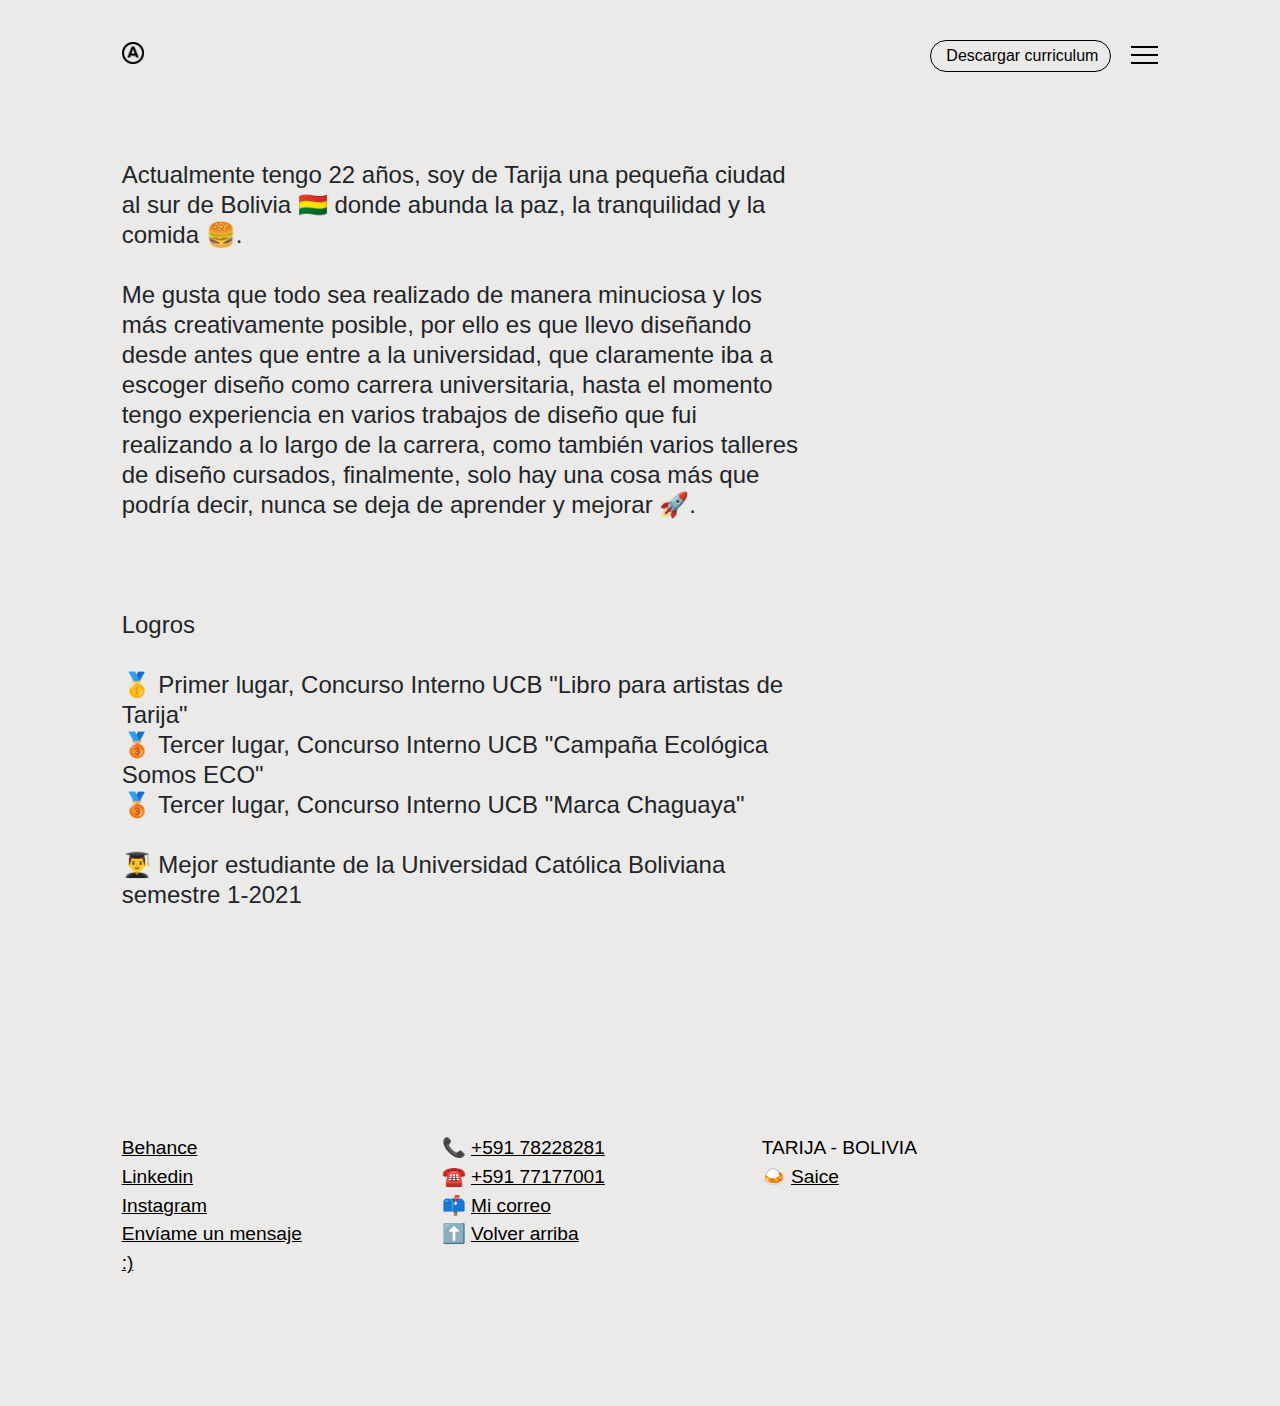
<file: about.html>
<!DOCTYPE html>
<html lang="en" class="no-js">
   <head>
      <!-- Información -->
      <title>Sobre mí - Adán</title>
      <meta charset="UTF-8">
      <meta name="description" content="Portafolio de diseño">
      <meta name="keywords" content="Portafolio de Adán">
      <meta name="author" content="Adán Quiroga Blas">
      <meta name="viewport" content="width=device-width, initial-scale=1.0">
      <!-- Estilos -->
      <link href="vendor/bootstrap/css/bootstrap.min.css" rel="stylesheet" type="text/css"/>
      <link href="vendor/animate/animate.css" rel="stylesheet" type="text/css"/>
      <link href="css/style.css" rel="stylesheet" type="text/css"/>
      <link rel="icon" href="img/Favicon.ico"/>
   </head>
   <body>
      <!-- Menú -->
      <div class="navigation container-fluid">
         <div class="row justify-content-md-center ">
            <div class="col-md-10 col-sm-12">
               <nav class="navbar navbar-default">
                  <a class="navbar-brand" href="index.html">
                  <img src="img/logo-black.png" height="22" alt="Logo">
                  </a>
                  <div class="button_container" id="toggle">
                     <span class="black top"></span>
                     <span class="black middle"></span>
                     <span class="black bottom"></span>
                  </div>
                  <div class="button-binnacle-a">
                     <a href="Docs/CV-adan.pdf" target="_blank" download="" ><button class="btn1">Descargar curriculum
                     </button></a>
                  </div>
                  <div class="overlay" id="overlay">
                     <nav class="overlay-menu">
                        <ul>
                           <li> <a href="index.html">INICIO</a></li>
                           <li> <a href="about.html">SOBRE MÍ</a></li>
                           <li> <a href="story.html">PROYECTOS PERSONALES</a></li>
                           <li> <a href="contacts.html">ENVÍAME UN MENSAJE</a></li>
                        </ul>
                     </nav>
                  </div>
               </nav>
            </div>
         </div>
      </div>
      <!-- Menú -->
      <!-- Mi información personal -->
      <div class="container-fluid products-2">
         <div class="row justify-content-md-center ">
            <div class="col-md-10 col-sm-12">
               <div class="row">
                  <div class="col-xl-8 col-md-10 col-sm-12">
                     <p>Actualmente tengo 22 años, soy de Tarija una pequeña ciudad al sur de Bolivia 🇧🇴 donde abunda la paz, la tranquilidad y la comida 🍔.
                        <br><br>
                        Me gusta que todo sea realizado de manera minuciosa y los más creativamente posible, por ello es que llevo diseñando desde antes que entre a la universidad, que claramente iba a escoger diseño como carrera universitaria, hasta el momento tengo experiencia en varios trabajos de diseño que fui realizando a lo largo de la carrera, como también varios talleres de diseño cursados, finalmente, solo hay una cosa más que podría decir, nunca se deja de aprender y mejorar 🚀. <br/> <br/>
                         <br/> <br/>

                        Logros<br/> <br/>

                        🥇 Primer lugar, Concurso Interno UCB "Libro para artistas de Tarija" <br/>
                        🥉 Tercer lugar, Concurso Interno UCB "Campaña Ecológica Somos ECO" <br/>
                        🥉 Tercer lugar, Concurso Interno UCB "Marca Chaguaya" <br/><br/>

                        👨‍🎓 Mejor estudiante de la Universidad Católica Boliviana semestre 1-2021
                   
                     </p>
                  </div>
               </div>
            </div>
         </div>
      </div>
      <!-- Final de mi información personal -->
       <!-- Footer -->
       <div class="container-fluid footer ">
         <div class="row">
            <div class="col-xl-2 col-md-8 offset-md-1 col-sm-12 ">
               <p>
                  <a href="https://www.behance.net/luisadquiroga2" target="_blank"><u>Behance</u></a><br>
                  <a href="https://www.linkedin.com/public-profile/settings?lipi=urn%3Ali%3Apage%3Ad_flagship3_profile_self_edit_contact-info%3BukINtJrMQu%2Bi5VsErlpihg%3D%3D"><u>Linkedin</u></a><br>
                  <a href="https://www.instagram.com/adanqb7/"><u>Instagram</u></a><br>
                  <a href="mailto:adanquirogablas@gmail.com"><u>Envíame un mensaje :)</u></a><br>
               </p>
            </div>
            <div class="col-xl-2 col-md-8 offset-md-1 col-sm-12 ">
               <p>
                  <a href="https://wa.me/59178228281">📞 <u>+591 78228281</u></a><br>
                  <a href="https://wa.me/59177177001">☎️ <u>+591 77177001</u></a><br>
                  <a href="mailto:adanquirogablas@gmail.com">📫 <u>Mi correo</u></a><br>
                  <a href="about.html">⬆️ <u>Volver arriba</u></u></a><br>
               </p>
            </div>
            <div class="col-xl-2 col-md-8 offset-md-1 col-sm-12">
               <p>
                  TARIJA - BOLIVIA<br>
                  <a href="https://elpais.bo/tarija/20190406_las-nostalgias-y-la-gran-herencia-del-saice-chapaco.html">🍛 <u>Saice</u></a> 
               </p>
            </div>
         </div>
      </div>
      <!-- Footer -->
      <!-- Javascript -->
      <script src="vendor/jquery.min.js"></script>
      <script src="vendor/bootstrap/js/bootstrap.min.js"></script>
      <script src="vendor/wow/wow.js"></script>
      <script src="js/script.js"></script>
      <script>
         new WOW().init();
      </script>
      <!-- End Javascript -->
   </body>
</html>
</file>
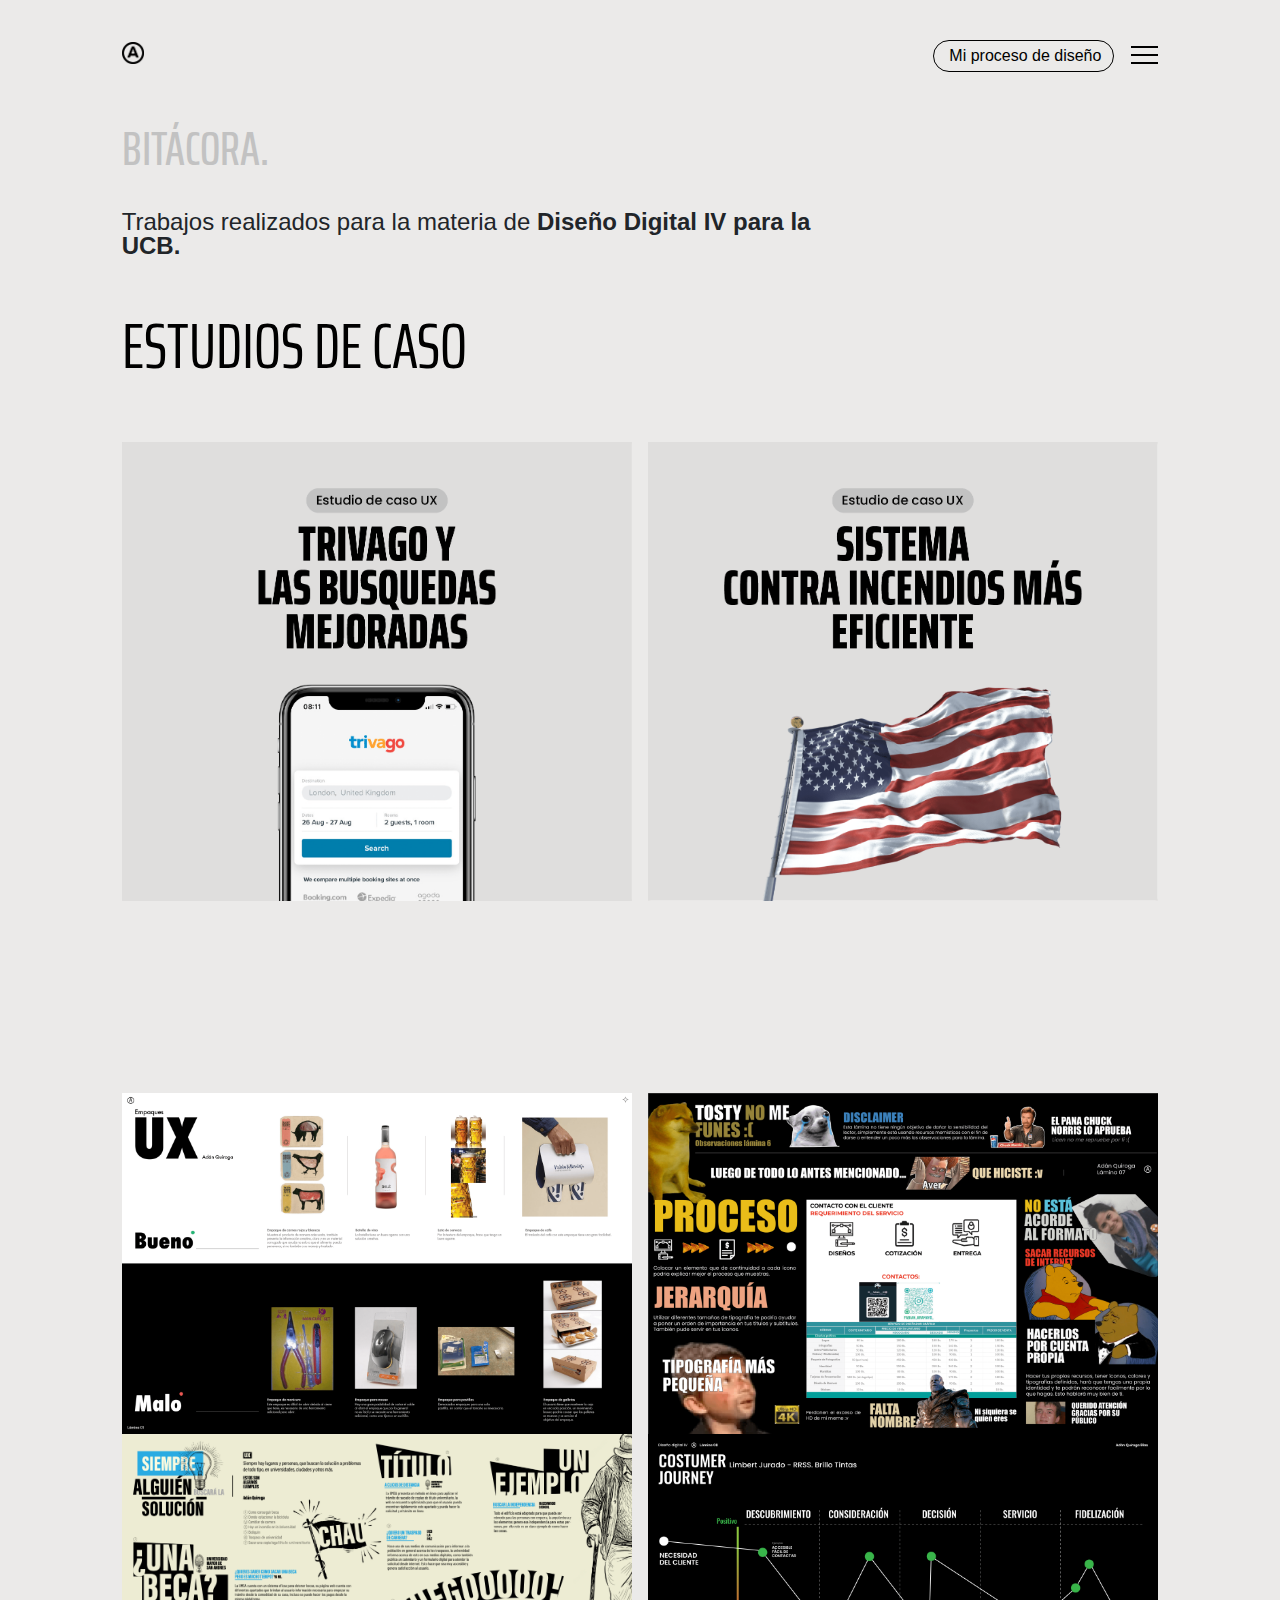
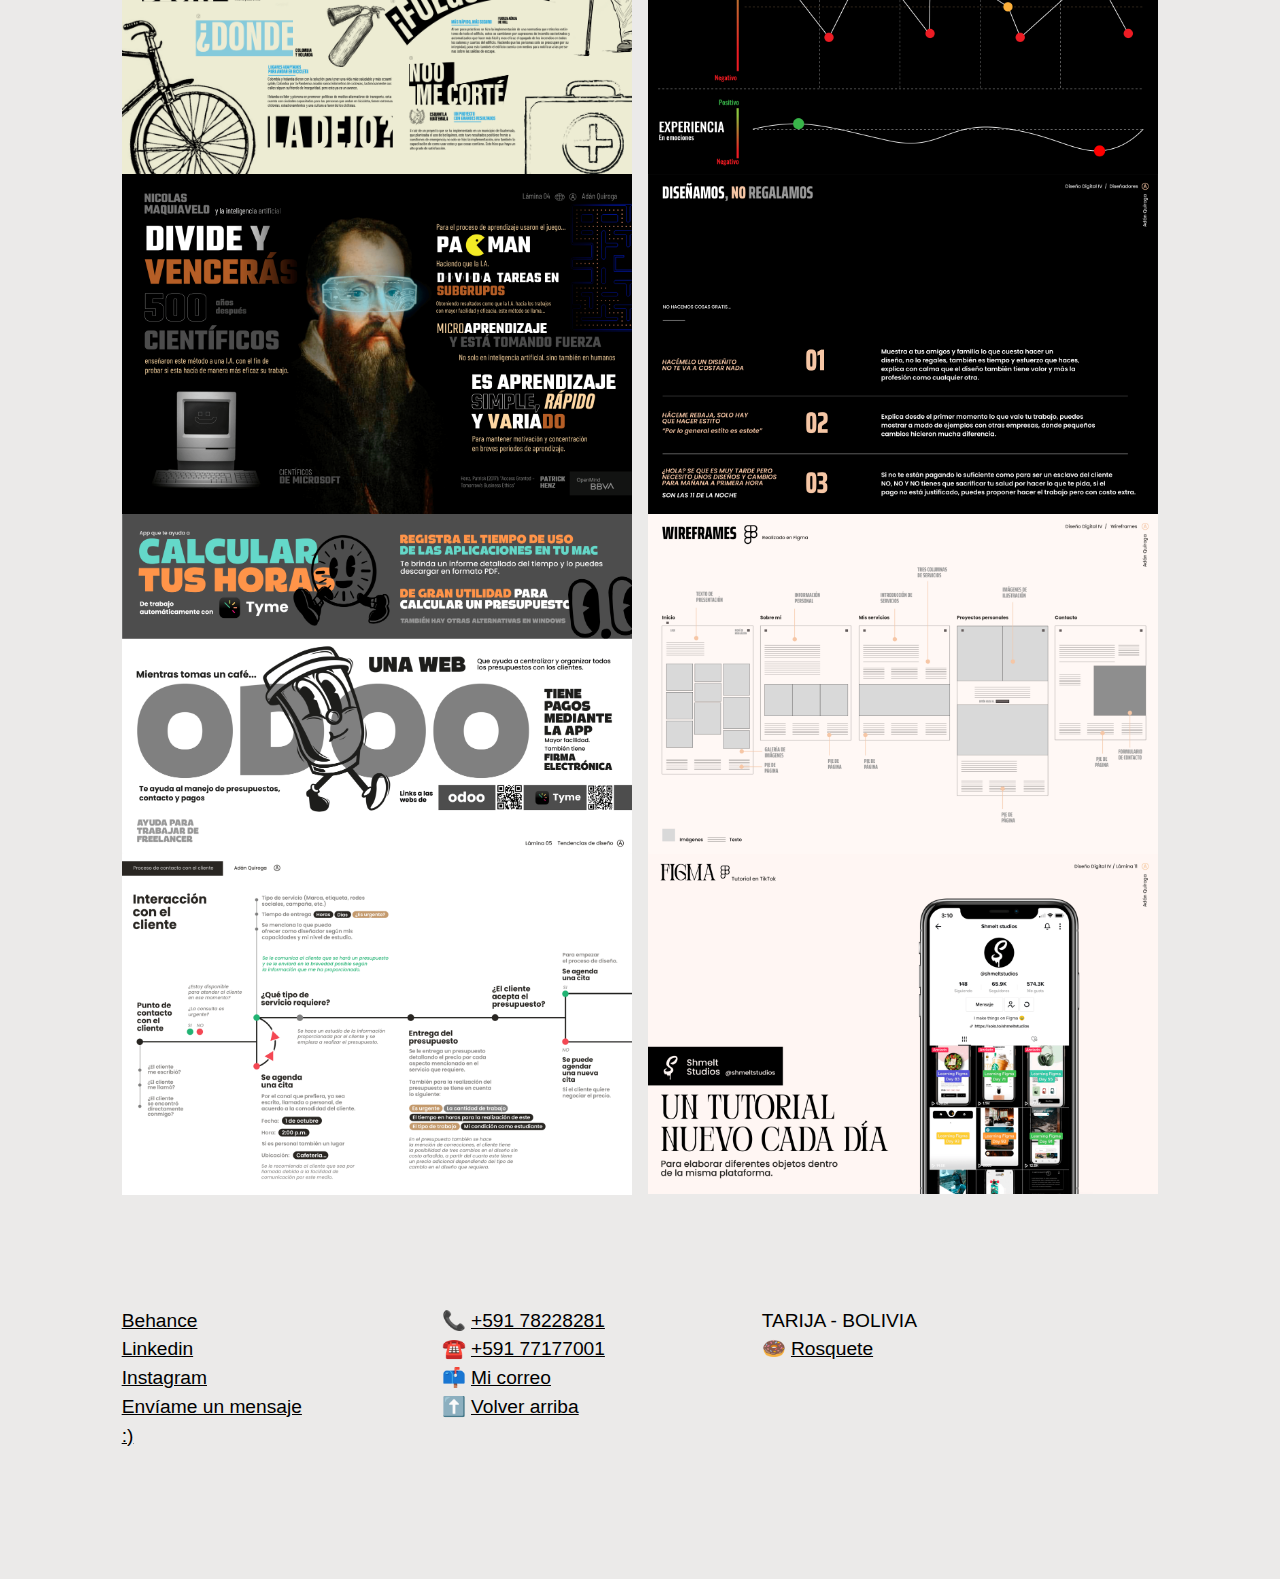
<file: binnacle.html>
<!DOCTYPE html>
<html lang="en" class="no-js">
   <head>
      <!-- Información -->
      <title>Adán</title>
      <meta charset="UTF-8">
      <meta name="description" content="Portafolio de diseño">
      <meta name="keywords" content="Portafolio de Adán">
      <meta name="author" content="Adán Quiroga Blas">
      <meta name="viewport" content="width=device-width, initial-scale=1.0">
      <!-- Estilos -->
      <link href="vendor/bootstrap/css/bootstrap.min.css" rel="stylesheet" type="text/css"/>
      <link href="vendor/animate/animate.css" rel="stylesheet" type="text/css"/>
      <link href="css/style.css" rel="stylesheet" type="text/css"/>
      <link rel="icon" href="img/Favicon.ico"/>
   </head>
   <body>
      <!-- Menú de navegación -->
      <div class="navigation container-fluid">
         <div class="row justify-content-md-center ">
            <div class="col-md-10 col-sm-12">
               <nav class="navbar navbar-default">
                  <a class="navbar-brand" href="index.html">
                  <img src="img/logo-black.png" height="22" alt="Logo">
                  </a>
                  <div class="button_container" id="toggle">
                     <span class="black top"></span>
                     <span class="black middle"></span>
                     <span class="black bottom"></span>
                  </div>
                  <div class="button-binnacle">
                     <a href="costumerjourney.html"><button class="btn1">Mi proceso de diseño</button></a>
                  </div>
                  <div class="overlay" id="overlay">
                     <nav class="overlay-menu">
                        <ul>
                           <li> <a href="index.html">INICIO</a></li>
                           <li> <a href="about.html">SOBRE MÍ</a></li>
                           <li> <a href="story.html">PROYECTOS PERSONALES</a></li>
                           <li> <a href="contacts.html">ENVÍAME UN MENSAJE</a></li>
                        </ul>
                     </nav>
                  </div>
               </nav>
            </div>
         </div>
      </div>
      <!-- Fin del menú de navegación -->
      <!-- Texto de inicio -->
      <div class="container-fluid pb-5 portfolio-text-binnacle">
         <div class="row">
            <div class="col-md-7 offset-md-1 col-sm-12">
               <h3> BITÁCORA.
               </h3>
            </div>
         </div>
         <div class="row">
            <div class="col-md-7 offset-md-1 col-sm-12">
               <p class="pb-5 pt-5">
                  Trabajos realizados para la materia de <b>Diseño Digital IV para la 
                     UCB.</B> 
               </p>
            </div>
         </div>
      </div>
      <!-- Fin del texto de inicio -->
      <!-- Bloque 2 -->
      <div class="container-fluid stories-2-bt">
         <div class="row">
            <div class="col-xl-6 offset-xl-1 col-md-9 offset-md-1 col-sm-12">
               <p class="pb-5 wow fadeInLeft">
                  ESTUDIOS DE CASO
               </p>
            </div>
         </div>
      </div>
      <!-- Final de Bloque 2 -->
      <!-- Galería -->
      <div class="scrollblock">
         <div class="container-fluid pt-10">
            <div class="row justify-content-md-center ">
               <div class="col-md-10 col-sm-12">
                  <div class="card-columns-binnacle">
                     <div class="card card-hover h-100" >
                        <div class="card-body">
                           <a href="case project1.html">
                              <img class="card-img-top" src="img/BT1.png" alt="Card image cap">
                              <div class="reveal h-100 p-2 d-flex ">
                                 <div class="w-100 align-self-center">
                                    <p> Análisis de como Trivago mejoró su sistema de busquedas</p>
                                 </div>
                              </div>
                           </a>
                        </div>
                     </div>
                     <div class="card card-hover h-100">
                        <div class="card-body">
                           <a href="case project2.html">
                              <img class="card-img-top" src="img/BT2.png" alt="Card image cap">
                              <div class="reveal h-100 p-2 d-flex ">
                                 <div class="w-100 align-self-center">
                                    <p> Análisis de sistema contra incendios
                                    </p>
                                 </div>
                              </div>
                           </a>
                        </div>
                     </div>
                  </div>
               </div>
            </div>
         </div>
      </div>
      <!-- Galería -->
      <!-- Bloque 2 -->
      <div class="container-fluid stories-2-bts">
         <div class="row">
            <div class="col-xl-6 offset-xl-1 col-md-9 offset-md-1 col-sm-12">
               <p class="pb-5 wow fadeInLeft">
                  LÁMINAS DE TRABAJO
               </p>
            </div>
         </div>
      </div>
      <!-- Final de Bloque 2 -->
            <!-- Galería -->
            <div class="scrollblock">
               <div class="container-fluid pt-10">
                  <div class="row justify-content-md-center ">
                     <div class="col-md-10 col-sm-12">
                        <div class="card-columns-binnacle">
                           <div class="card card-hover h-100" >
                              <div class="card-body">
                                 <a href="img/Lámina 1.png" target="_blank">
                                    <img class="card-img-top" src="img/lamina1.png" alt="Card image cap">
                                    <div class="reveal h-100 p-2 d-flex ">
                                       <div class="w-100 align-self-center">
                                          <p> Lámina 1 - Ejemplos de empaques con diseño UX buenos y malos</p>
                                       </div>
                                    </div>
                                 </a>
                              </div>
                           </div>
                           <div class="card card-hover h-100" >
                              <div class="card-body">
                                 <a href="img/Lámina 2.png" target="_blank">
                                    <img class="card-img-top" src="img/lamina2.png" alt="Card image cap">
                                    <div class="reveal h-100 p-2 d-flex ">
                                       <div class="w-100 align-self-center">
                                          <p>Lámina 2 ejemplos de diseño UX</p>
                                       </div>
                                    </div>
                                 </a>
                              </div>
                           </div>
                           <div class="card card-hover h-100">
                              <div class="card-body">
                                 <a href="img/Lámina 3 y 4.png" target="_blank">
                                    <img class="card-img-top" src="img/lamina3y4.png" alt="Card image cap">
                                    <div class="reveal h-100 p-2 d-flex ">
                                       <div class="w-100 align-self-center">
                                          <p>Lámina 3 y 4 - Cómo las IAs van evolucionando
                                          </p>
                                       </div>
                                    </div>
                                 </a>
                              </div>
                           </div>
                           <div class="card card-hover h-100">
                              <div class="card-body">
                                 <a href="img/Lámina 5.png" target="_blank">
                                    <img class="card-img-top" src="img/lamina5.png" alt="Card image cap">
                                    <div class="reveal h-100 p-2 d-flex ">
                                       <div class="w-100 align-self-center">
                                          <p>Lámina 5 - Webs que te ayudan con el trabajo
                                          </p>
                                       </div>
                                    </div>
                                 </a>
                              </div>
                           </div>
                           <div class="card card-hover h-100">
                              <div class="card-body">
                                 <a href="img/Lámina 6.png" target="_blank">
                                    <img class="card-img-top" src="img/lamina6.png" alt="Card image cap">
                                    <div class="reveal h-100 p-2 d-flex ">
                                       <div class="w-100 align-self-center">
                                          <p>Lámina 6 - Proceso de diseño
                                          </p>
                                       </div>
                                    </div>
                                 </a>
                              </div>
                           </div>
                           <div class="card card-hover h-100">
                              <div class="card-body">
                                 <a href="img/Lámina 7.png" target="_blank">
                                    <img class="card-img-top" src="img/lamina7.png" alt="Card image cap">
                                    <div class="reveal h-100 p-2 d-flex ">
                                       <div class="w-100 align-self-center">
                                          <p>Lámina 7 - Corrección de lámina basada en el trabajo de un compañero
                                          </p>
                                       </div>
                                    </div>
                                 </a>
                              </div>
                           </div>
                           <div class="card card-hover h-100">
                              <div class="card-body">
                                 <a href="img/Lámina 8.png" target="_blank">
                                    <img class="card-img-top" src="img/lamina8.png" alt="Card image cap">
                                    <div class="reveal h-100 p-2 d-flex ">
                                       <div class="w-100 align-self-center">
                                          <p>Lámina 8 - Costumer Journey
                                          </p>
                                       </div>
                                    </div>
                                 </a>
                              </div>
                           </div>
                           <div class="card card-hover h-100">
                              <div class="card-body">
                                 <a href="img/Lámina 9.png" target="_blank">
                                    <img class="card-img-top" src="img/lamina9.png" alt="Card image cap">
                                    <div class="reveal h-100 p-2 d-flex ">
                                       <div class="w-100 align-self-center">
                                          <p>Lámina 9 - Consejos para nuevos diseñadores
                                          </p>
                                       </div>
                                    </div>
                                 </a>
                              </div>
                           </div>
                           <div class="card card-hover h-100">
                              <div class="card-body">
                                 <a href="img/Lámina 10.png" target="_blank">
                                    <img class="card-img-top" src="img/lamina10.png" alt="Card image cap">
                                    <div class="reveal h-100 p-2 d-flex ">
                                       <div class="w-100 align-self-center">
                                          <p>Lámina 10 - Wireframes basados en Figma
                                          </p>
                                       </div>
                                    </div>
                                 </a>
                              </div>
                           </div>
                           <div class="card card-hover h-100">
                              <div class="card-body">
                                 <a href="img/Lámina 11.png" target="_blank">
                                    <img class="card-img-top" src="img/lamina11.png" alt="Card image cap">
                                    <div class="reveal h-100 p-2 d-flex ">
                                       <div class="w-100 align-self-center">
                                          <p>Lámina 11 - Tiktok con tutoriales
                                          </p>
                                       </div>
                                    </div>
                                 </a>
                              </div>
                           </div>
                        </div>
                     </div>
                  </div>
               </div>
            </div>
      <!-- Footer -->
      <div class="container-fluid footer ">
         <div class="row">
            <div class="col-xl-2 col-md-8 offset-md-1 col-sm-12 ">
               <p>
                  <a href="https://www.behance.net/luisadquiroga2"><u>Behance</u></a><br>
                  <a href="https://www.linkedin.com/public-profile/settings?lipi=urn%3Ali%3Apage%3Ad_flagship3_profile_self_edit_contact-info%3BukINtJrMQu%2Bi5VsErlpihg%3D%3D"><u>Linkedin</u></a><br>
                  <a href="https://www.instagram.com/adanqb7/"><u>Instagram</u></a><br>
                  <a href="mailto:adanquirogablas@gmail.com"><u>Envíame un mensaje :)</u></a><br>
               </p>
            </div>
            <div class="col-xl-2 col-md-8 offset-md-1 col-sm-12 ">
               <p>
                  <a href="https://wa.me/59178228281">📞 <u>+591 78228281</u></a><br>
                  <a href="https://wa.me/59177177001">☎️ <u>+591 77177001</u></a><br>
                  <a href="mailto:adanquirogablas@gmail.com">📫 <u>Mi correo</u></a><br>
                  <a href="binnacle.html">⬆️ <u>Volver arriba</u></u></a><br>
               </p>
            </div>
            <div class="col-xl-2 col-md-8 offset-md-1 col-sm-12">
               <p>
                  TARIJA - BOLIVIA<br>
                  <a href="https://eju.tv/2016/10/el-secreto-del-famoso-rosquete-de-tarija/">🍩 <u>Rosquete</u></a> 
               </p>
            </div>
         </div>
      </div>
      <!-- End Footer -->
      <!-- Javascript -->
      <script src="vendor/jquery.min.js"></script>
      <script src="vendor/bootstrap/js/bootstrap.min.js"></script>
      <script src="vendor/wow/wow.js"></script>
      <script src="js/script.js"></script>
      <script>
         new WOW().init();
      </script>
      <!-- End Javascript -->
   </body>
</html>
</file>
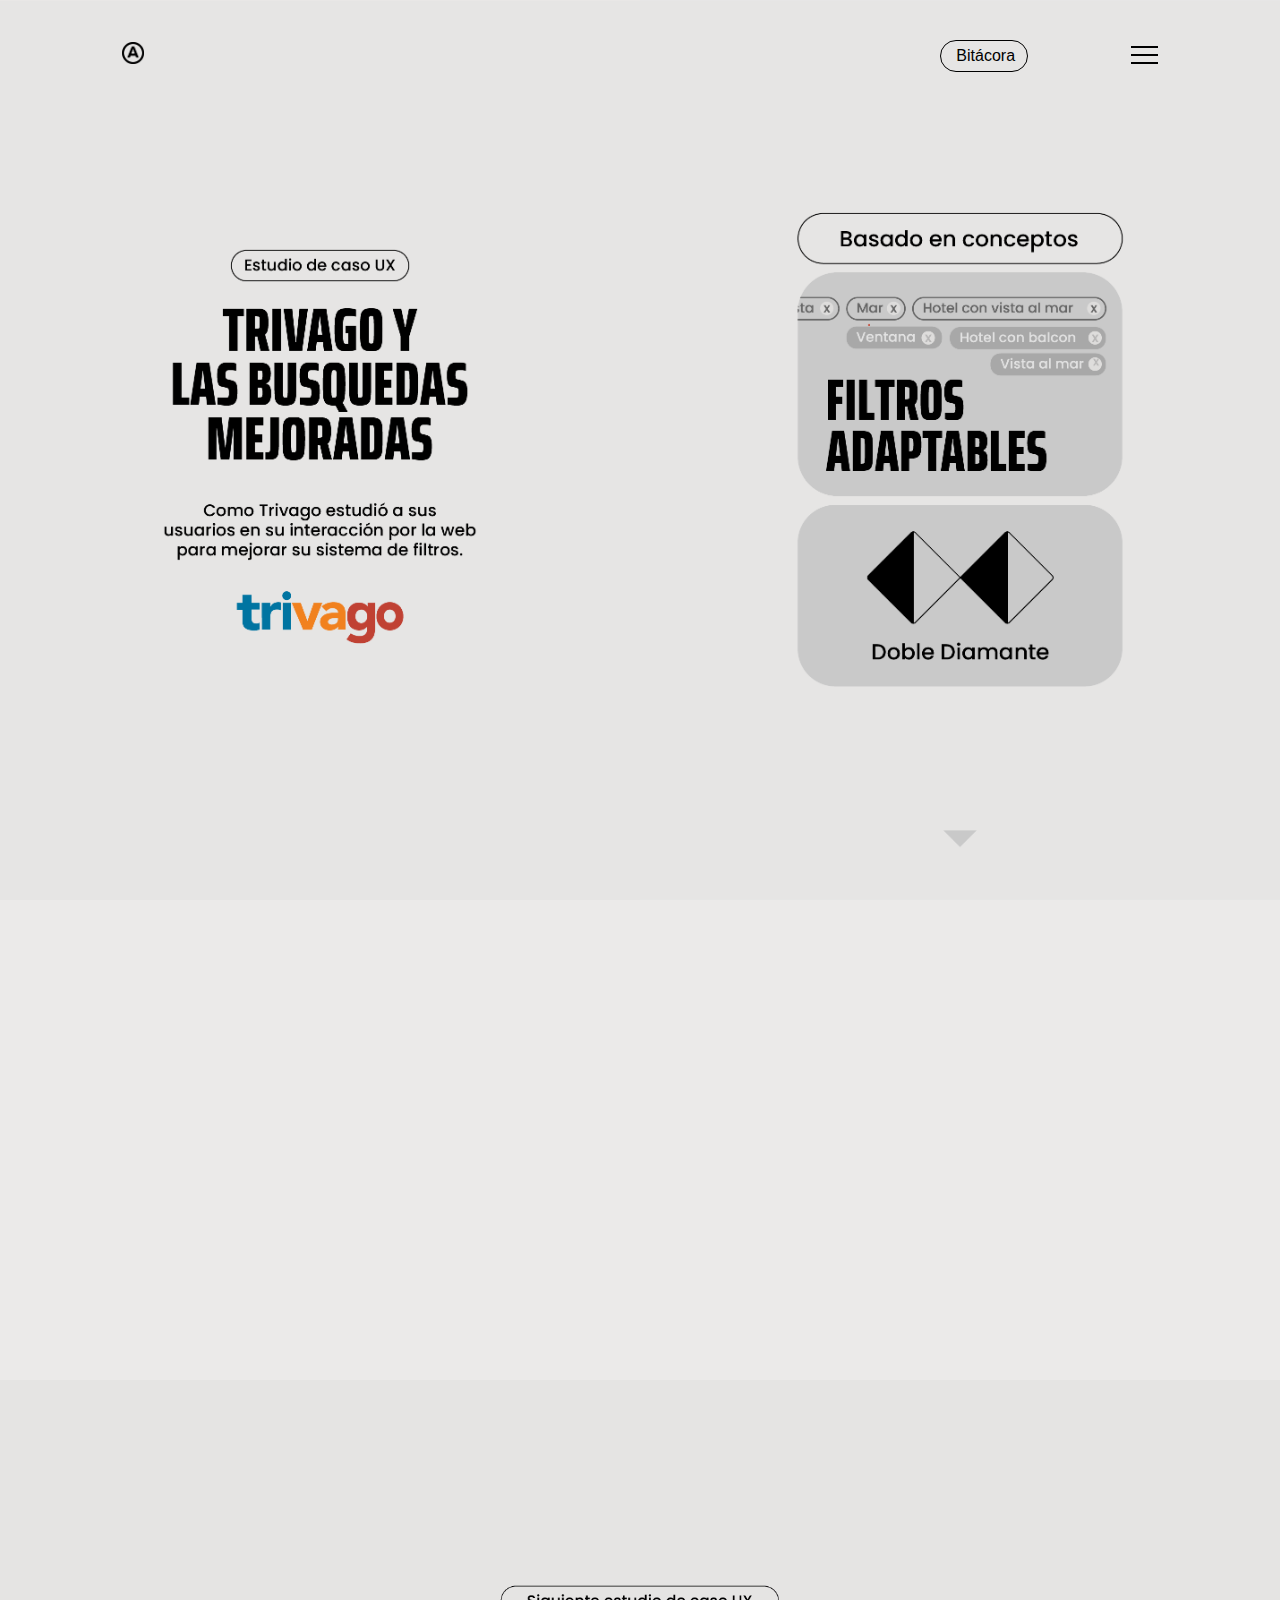
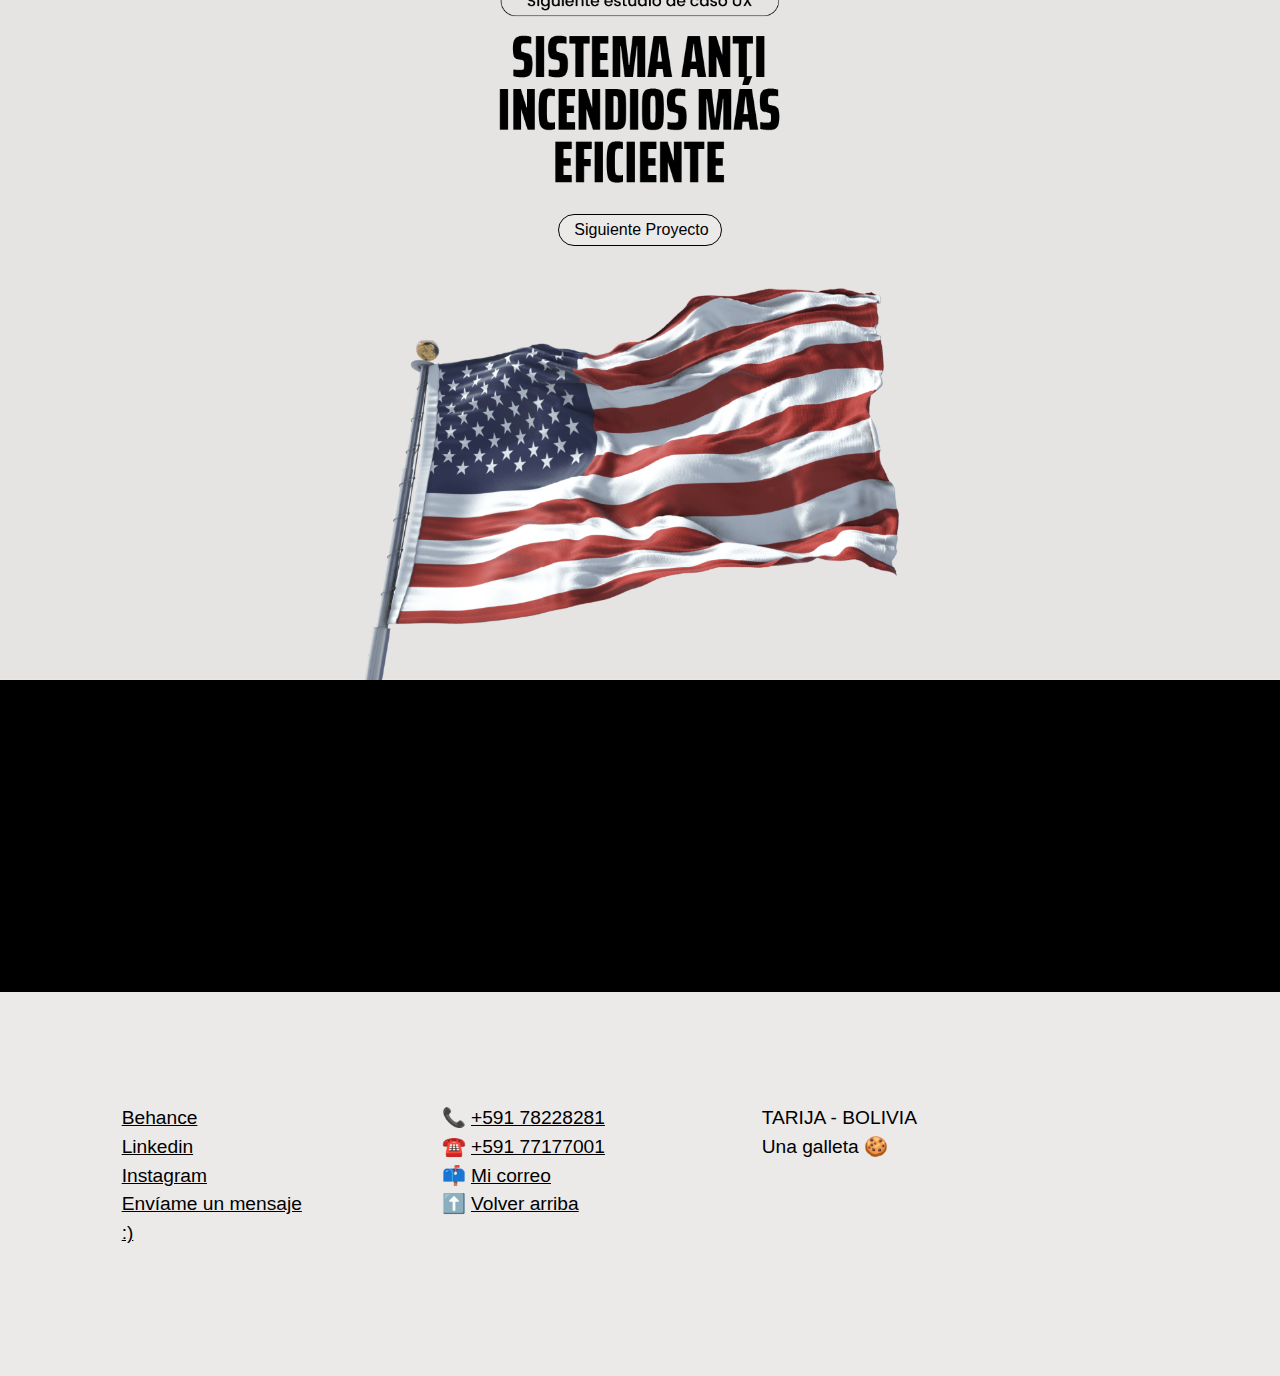
<file: case project1.html>
<!DOCTYPE html>
<html lang="en" class="no-js">
   <head>
      <!-- Información -->
      <title>Estudio de Caso - Adán</title>
      <meta charset="UTF-8">
      <meta name="description" content="Portafolio de diseño">
      <meta name="keywords" content="Portafolio de Adán">
      <meta name="author" content="Adán Quiroga Blas">
      <meta name="viewport" content="width=device-width, initial-scale=1.0">
      <!-- Estilos -->
      <link href="vendor/bootstrap/css/bootstrap.min.css" rel="stylesheet" type="text/css"/>
      <link href="vendor/animate/animate.css" rel="stylesheet" type="text/css"/>
      <link href="css/style.css" rel="stylesheet" type="text/css"/>
      <link rel="icon" href="img/Favicon.ico"/>
   </head>
   <body>
      <!-- Menú -->
      <div class="navigation container-fluid">
         <div class="row justify-content-md-center ">
            <div class="col-md-10 col-sm-12">
               <nav class="navbar navbar-default">
                  <a class="navbar-brand" href="index.html">
                  <img src="img/logo-black.png" height="22" alt="Logo">
                  </a>
                  <div class="button_container" id="toggle">
                     <span class="black top"></span>
                     <span class="black middle"></span>
                     <span class="black bottom"></span>
                  </div>
                  <div class="button-index">
                     <a href="index.html"><button class="btn1">Bitácora</button></a>
                  </div>
                  <div class="overlay" id="overlay">
                     <nav class="overlay-menu">
                        <ul>
                           <li> <a href="index.html">INICIO</a></li>
                           <li> <a href="about.html">SOBRE MÍ</a></li>
                           <li> <a href="story.html">PROYECTOS PERSONALES</a></li>
                           <li> <a href="contacts.html">ENVÍAME UN MENSAJE</a></li>
                        </ul>
                     </nav>
                  </div>
               </nav>
            </div>
         </div>
      </div>
      <!-- Fin del Menú -->
      <!-- Masthead -->
      <div class="masthead-4-case">
         <div class="container-fluid h-100">
            <div class="row justify-content-center">
               <div class="col-md-6 col-sm-12  split-image-left-case2"></div>
               <div class="col-md-6 col-sm-12  split-image-right-case2"></div>
            </div>
         </div>
      </div>
      <!-- End Masthead -->
      <!-- Bloque 1 -->
      <div class="container-fluid stories">
         <div class="row justify-content-center">
            <div class="col-md-8  col-sm-12 wow fadeInDown">
               <p> Si hubiera un incendio ¿Qué harías? Este estudio de caso basado en UX relata como una base aérea de Estados Unidos tiene alternativas a los medios convencionales para apagar incendios, que son mucho más seguras y eficientes.
                  <br><br>
                  <a href="Docs/ED caso.pdf" target="_blank"><span class="bold"> <u>Aquí puedes ver el documento completo</u></span></a>
               </p>
            </div>
         </div>
      </div>
      <!-- Final del bloque 1 -->
      <!-- Spot -->
      <div class="spot-1-case2">
         <div class="container-fluid h-100">
            <div class="row h-100 align-items-center">
               <div class="button-case">
                  <a href="case project2.html"><button class="btn1">Siguiente Proyecto</button></a>
               </div>
            </div>
         </div>
      </div>
      <!-- End Spot -->
      <!-- Bloque 2 -->
      <div class="container-fluid stories-2">
         <div class="row">
            <div class="col-xl-6 offset-xl-1 col-md-9 offset-md-1 col-sm-12">
               <p class="pb-5 wow fadeInLeft">
                  Trabajo realizado para la materia de Diseño Digital 4 de la Universidad Católica Boliviana.
               </p>
            </div>
         </div>
      </div>
      <!-- Final de Bloque 2 -->
       <!-- Footer -->
       <div class="container-fluid footer ">
         <div class="row">
            <div class="col-xl-2 col-md-8 offset-md-1 col-sm-12 ">
               <p>
                  <a href="https://www.behance.net/luisadquiroga2"><u>Behance</u></a><br>
                  <a href="https://www.linkedin.com/public-profile/settings?lipi=urn%3Ali%3Apage%3Ad_flagship3_profile_self_edit_contact-info%3BukINtJrMQu%2Bi5VsErlpihg%3D%3D"><u>Linkedin</u></a><br>
                  <a href="https://www.instagram.com/adanqb7/"><u>Instagram</u></a><br>
                  <a href="mailto:adanquirogablas@gmail.com"><u>Envíame un mensaje :)</u></a><br>
               </p>
            </div>
            <div class="col-xl-2 col-md-8 offset-md-1 col-sm-12 ">
               <p>
                  <a href="https://wa.me/59178228281">📞 <u>+591 78228281</u></a><br>
                  <a href="https://wa.me/59177177001">☎️ <u>+591 77177001</u></a><br>
                  <a href="mailto:adanquirogablas@gmail.com">📫 <u>Mi correo</u></a><br>
                  <a href="case project1.html">⬆️ <u>Volver arriba</u></u></a><br>
               </p>
            </div>
            <div class="col-xl-2 col-md-8 offset-md-1 col-sm-12">
               <p>
                  TARIJA - BOLIVIA<br>
                  Una galleta 🍪 
               </p>
            </div>
         </div>
      </div>
      <!-- End Footer -->
      <!-- Javascript -->
      <script src="vendor/jquery.min.js"></script>
      <script src="vendor/bootstrap/js/bootstrap.min.js"></script>
      <script src="vendor/wow/wow.js"></script>
      <script src="js/script.js"></script>
      <script>
         new WOW().init();
      </script>
      <!-- End Javascript -->
   </body>
</html>
</file>
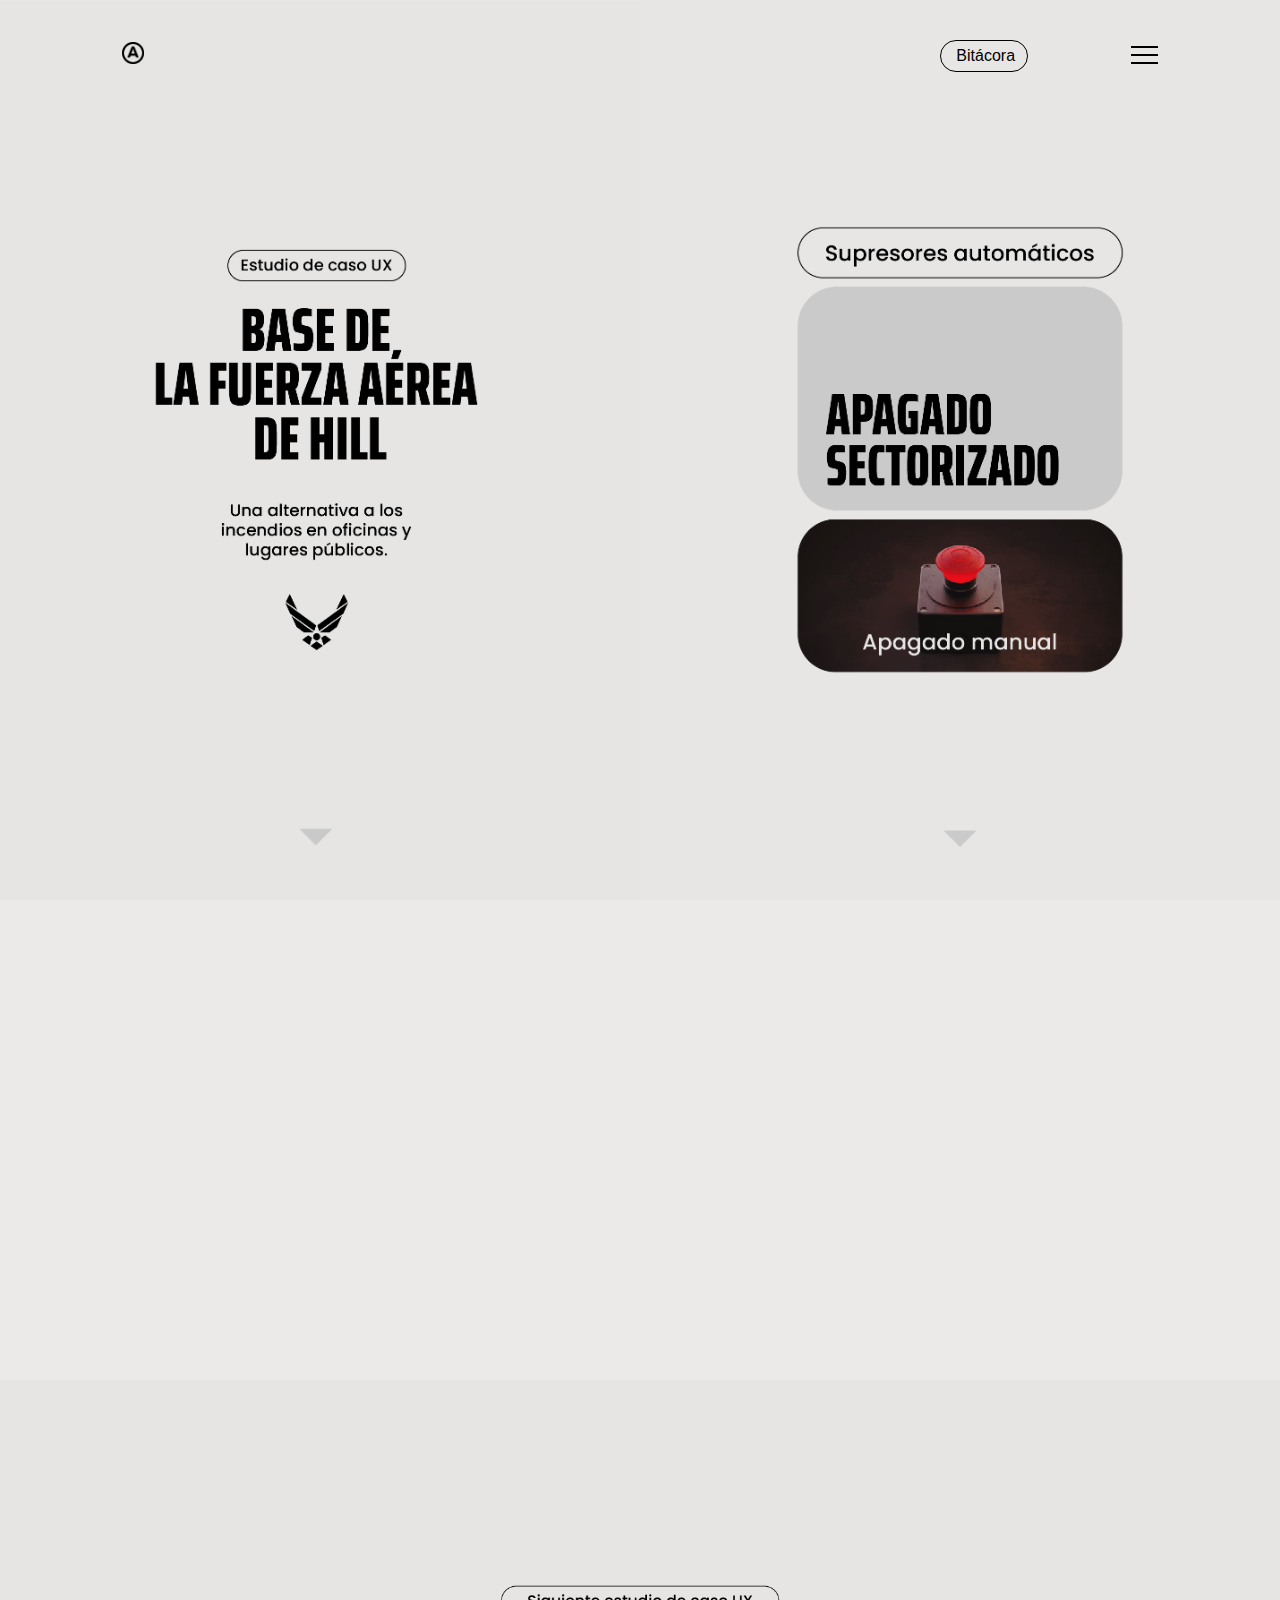
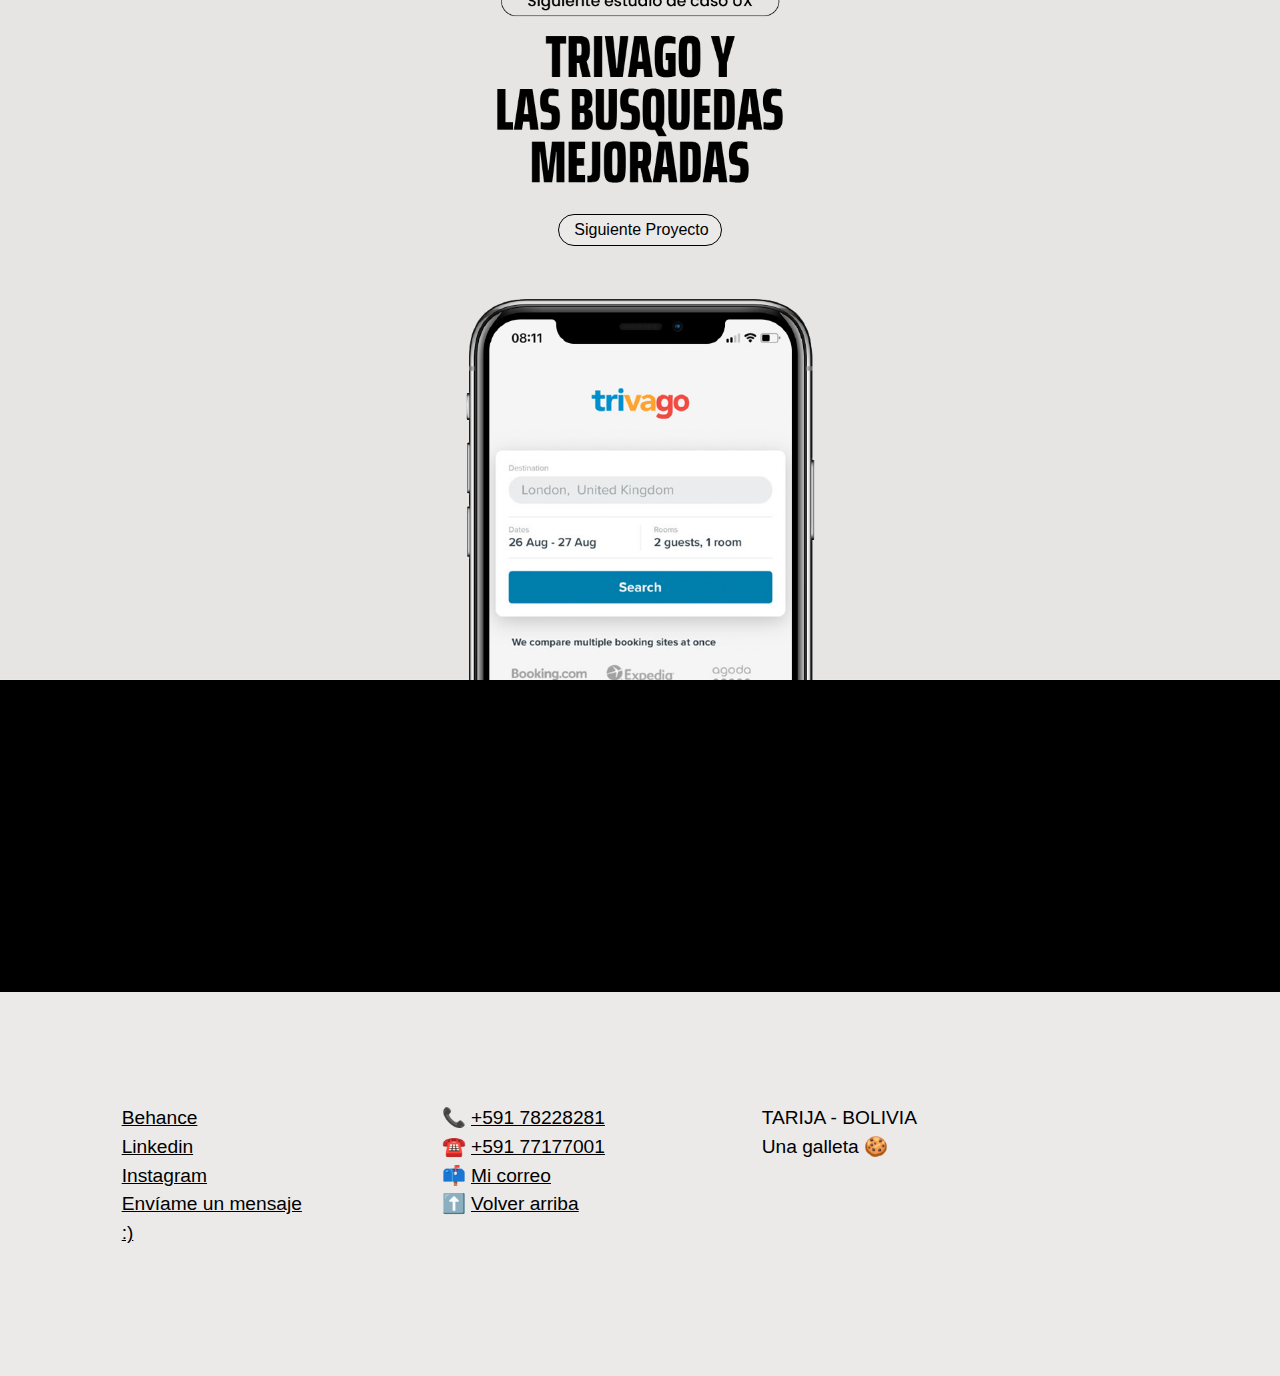
<file: case project2.html>
<!DOCTYPE html>
<html lang="en" class="no-js">
   <head>
      <!-- Información -->
      <title>Estudio de Caso - Adán</title>
      <meta charset="UTF-8">
      <meta name="description" content="Portafolio de diseño">
      <meta name="keywords" content="Portafolio de Adán">
      <meta name="author" content="Adán Quiroga Blas">
      <meta name="viewport" content="width=device-width, initial-scale=1.0">
      <!-- Estilos -->
      <link href="vendor/bootstrap/css/bootstrap.min.css" rel="stylesheet" type="text/css"/>
      <link href="vendor/animate/animate.css" rel="stylesheet" type="text/css"/>
      <link href="css/style.css" rel="stylesheet" type="text/css"/>
      <link rel="icon" href="img/Favicon.ico"/>
   </head>
   <body>
      <!-- Menú -->
      <div class="navigation container-fluid">
         <div class="row justify-content-md-center ">
            <div class="col-md-10 col-sm-12">
               <nav class="navbar navbar-default">
                  <a class="navbar-brand" href="index.html">
                  <img src="img/logo-black.png" height="22" alt="Logo">
                  </a>
                  <div class="button_container" id="toggle">
                     <span class="black top"></span>
                     <span class="black middle"></span>
                     <span class="black bottom"></span>
                  </div>
                  <div class="button-index">
                     <a href="index.html"><button class="btn1">Bitácora</button></a>
                  </div>
                  <div class="overlay" id="overlay">
                     <nav class="overlay-menu">
                        <ul>
                           <li> <a href="index.html">INICIO</a></li>
                           <li> <a href="about.html">SOBRE MÍ</a></li>
                           <li> <a href="story.html">PROYECTOS PERSONALES</a></li>
                           <li> <a href="contacts.html">ENVÍAME UN MENSAJE</a></li>
                        </ul>
                     </nav>
                  </div>
               </nav>
            </div>
         </div>
      </div>
      <!-- Fin del Menú -->
      <!-- Masthead -->
      <div class="masthead-4-case">
         <div class="container-fluid h-100">
            <div class="row justify-content-center">
               <div class="col-md-6 col-sm-12  split-image-left-case"></div>
               <div class="col-md-6 col-sm-12  split-image-right-case"></div>
            </div>
         </div>
      </div>
      <!-- End Masthead -->
      <!-- Bloque 1 -->
      <div class="container-fluid stories">
         <div class="row justify-content-center">
            <div class="col-md-8  col-sm-12 wow fadeInDown">
               <p> Si hubiera un incendio ¿Qué harías? Este estudio de caso basado en UX relata como una base aérea de Estados Unidos tiene alternativas a los medios convencionales para apagar incendios, que son mucho más seguras y eficientes.
                  <br><br>
                  <a href="Docs/ED caso2.pdf" target="_blank"><span class="bold"> <u>Aquí puedes ver el documento completo</u></span></a>
               </p>
            </div>
         </div>
      </div>
      <!-- Final del bloque 1 -->
      <!-- Spot -->
      <div class="spot-1-case">
         <div class="container-fluid h-100">
            <div class="row h-100 align-items-center">
               <div class="button-case">
                  <a href="case project1.html"><button class="btn1">Siguiente Proyecto</button></a>
               </div>
            </div>
         </div>
      </div>
      <!-- End Spot -->
      <!-- Bloque 2 -->
      <div class="container-fluid stories-2">
         <div class="row">
            <div class="col-xl-6 offset-xl-1 col-md-9 offset-md-1 col-sm-12">
               <p class="pb-5 wow fadeInLeft">
                  Trabajo realizado para la materia de Diseño Digital 4 de la Universidad Católica Boliviana.
               </p>
            </div>
         </div>
      </div>
      <!-- Final de Bloque 2 -->
       <!-- Footer -->
       <div class="container-fluid footer ">
         <div class="row">
            <div class="col-xl-2 col-md-8 offset-md-1 col-sm-12 ">
               <p>
                  <a href="https://www.behance.net/luisadquiroga2"><u>Behance</u></a><br>
                  <a href="https://www.linkedin.com/public-profile/settings?lipi=urn%3Ali%3Apage%3Ad_flagship3_profile_self_edit_contact-info%3BukINtJrMQu%2Bi5VsErlpihg%3D%3D"><u>Linkedin</u></a><br>
                  <a href="https://www.instagram.com/adanqb7/"><u>Instagram</u></a><br>
                  <a href="mailto:adanquirogablas@gmail.com"><u>Envíame un mensaje :)</u></a><br>
               </p>
            </div>
            <div class="col-xl-2 col-md-8 offset-md-1 col-sm-12 ">
               <p>
                  <a href="https://wa.me/59178228281">📞 <u>+591 78228281</u></a><br>
                  <a href="https://wa.me/59177177001">☎️ <u>+591 77177001</u></a><br>
                  <a href="mailto:adanquirogablas@gmail.com">📫 <u>Mi correo</u></a><br>
                  <a href="case project2.html">⬆️ <u>Volver arriba</u></u></a><br>
               </p>
            </div>
            <div class="col-xl-2 col-md-8 offset-md-1 col-sm-12">
               <p>
                  TARIJA - BOLIVIA<br>
                  Una galleta 🍪 
               </p>
            </div>
         </div>
      </div>
      <!-- End Footer -->
      <!-- Javascript -->
      <script src="vendor/jquery.min.js"></script>
      <script src="vendor/bootstrap/js/bootstrap.min.js"></script>
      <script src="vendor/wow/wow.js"></script>
      <script src="js/script.js"></script>
      <script>
         new WOW().init();
      </script>
      <!-- End Javascript -->
   </body>
</html>
</file>
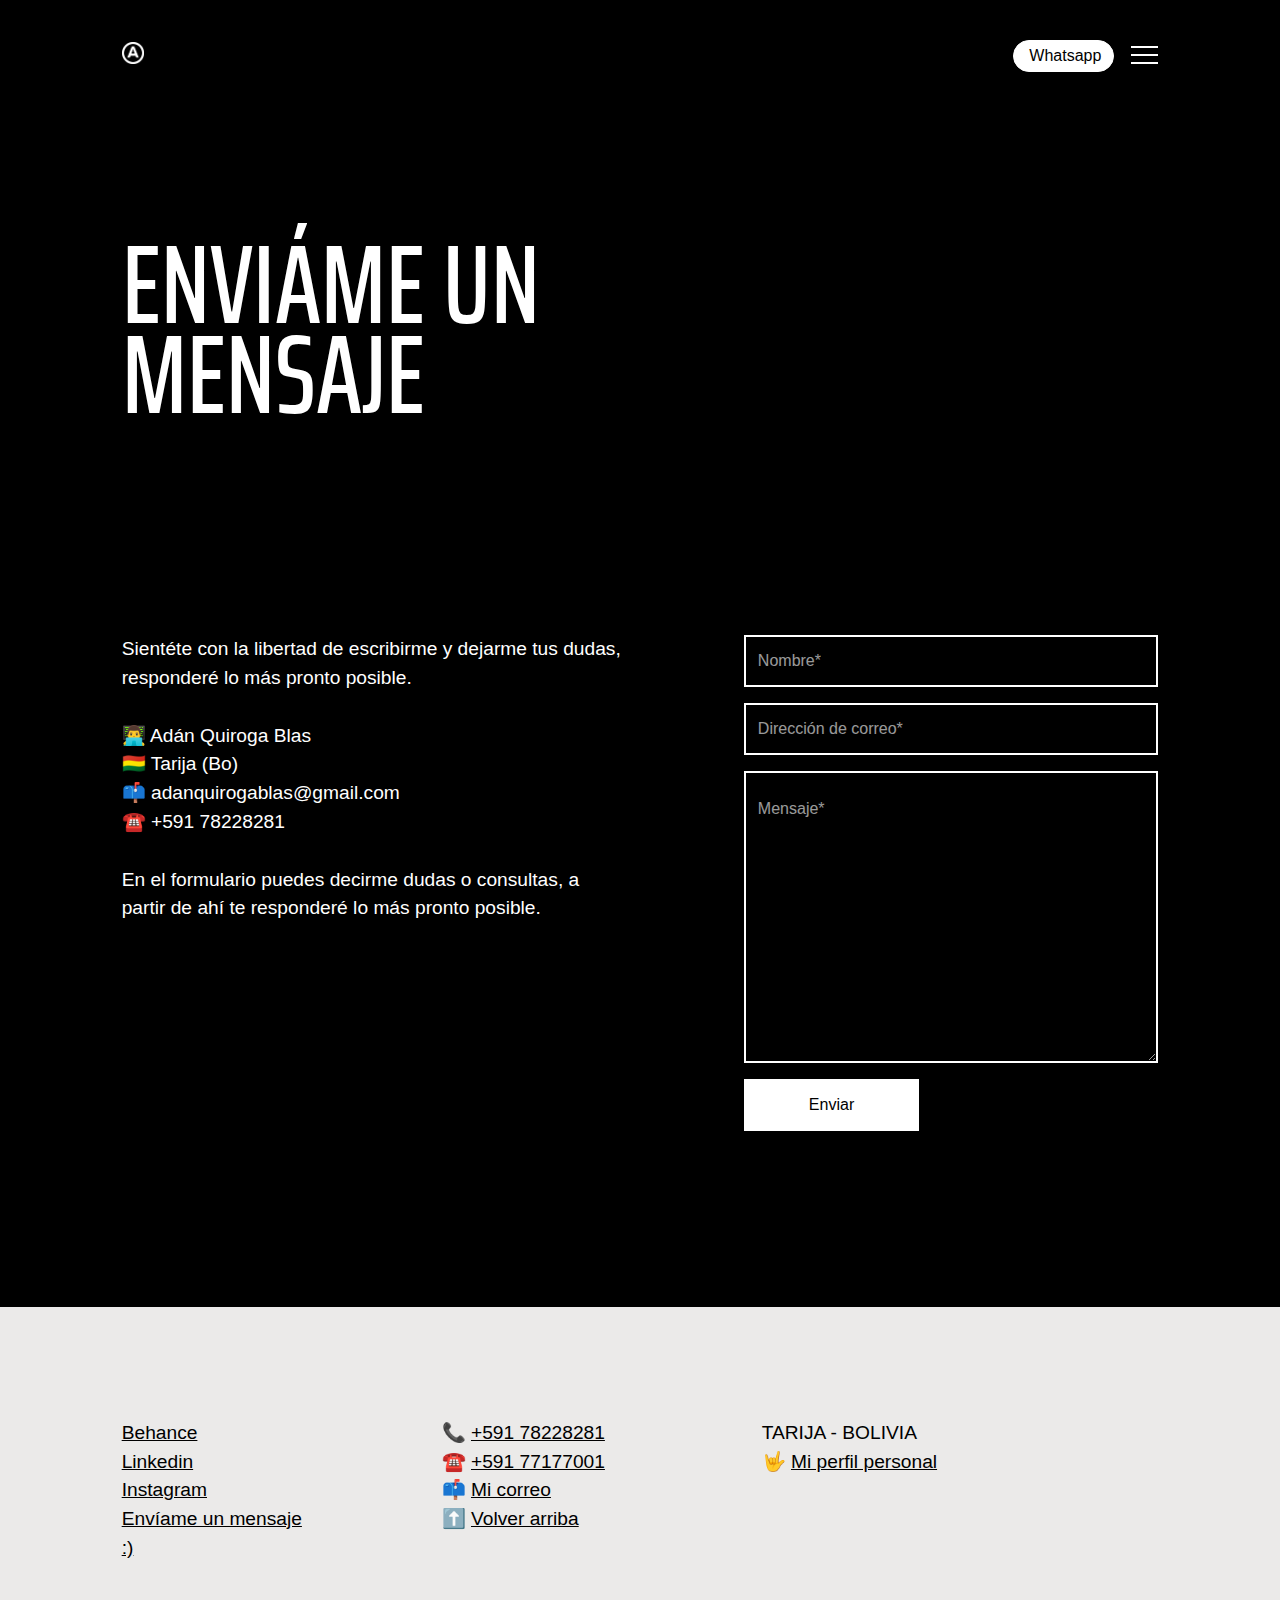
<file: contacts.html>
<!DOCTYPE html>
<html lang="en" class="no-js">
   <head>
      <!-- Información -->
      <title>Envíame un mensaje - Adán</title>
      <meta charset="UTF-8">
      <meta name="description" content="Portafolio de diseño">
      <meta name="keywords" content="Portafolio de Adán">
      <meta name="author" content="Adán Quiroga Blas">
      <meta name="viewport" content="width=device-width, initial-scale=1.0">
      <!-- Estilos -->
      <link href="vendor/bootstrap/css/bootstrap.min.css" rel="stylesheet" type="text/css"/>
      <link href="vendor/animate/animate.css" rel="stylesheet" type="text/css"/>
      <link href="css/style.css" rel="stylesheet" type="text/css"/>
      <link rel="icon" href="img/Favicon.ico"/>
   </head>
   <body>
      <!-- Menú -->
      <div class="navigation container-fluid">
         <div class="row justify-content-md-center ">
            <div class="col-md-10 col-sm-12">
               <nav class="navbar navbar-default">
                  <a class="navbar-brand" href="index.html">
                  <img src="img/logo.png" height="22" alt="Logo">
                  </a>
                  <div class="button_container" id="toggle">
                     <span class="top"></span>
                     <span class="middle"></span>
                     <span class="bottom"></span>
                  </div>
                  <div class="button-binnacle-c">
                     <a href="https://wa.me/59178228281" target="_blank"><button class="btn2">Whatsapp</button></a>
                  </div>
                  <div class="overlay" id="overlay">
                     <nav class="overlay-menu">
                        <ul>
                           <li> <a href="index.html">INICIO</a></li>
                           <li> <a href="about.html">SOBRE MÍ</a></li>
                           <li> <a href="story.html">PROYECTOS PERSONALES</a></li>
                           <li> <a href="contacts.html">ENVÍAME UN MENSAJE</a></li>
                        </ul>
                     </nav>
                  </div>
               </nav>
            </div>
         </div>
      </div>
      <!-- Menú -->
      <!-- Contacto -->
      <div class="container-fluid contact">
         <div class="row">
            <div class="col-md-10 offset-md-1">
               <div class="row">
                  <div class="col-xl-6 col-md-11 col-sm-12 pb-5">
                     <h5>ENVIÁME UN <br> MENSAJE</h5>
                  </div>
                  <div class="col-xl-5 offset-xl-1 col-md-12 col-sm-12">
                  </div>
               </div>
            </div>
         </div>
      </div>
      <!-- Final Contacto -->
      <!-- Formulario -->
      <div class="container-fluid contact-form">
         <div class="row">
            <div class="col-md-10 offset-md-1">
               <div class="row">
                  <div class="col-xl-6 col-md-11 col-sm-12 pb-5">
                     <p class="pb-5">
                        Sientéte con la libertad de escribirme y dejarme tus dudas, responderé lo más pronto posible.<br> <br>
                        👨‍💻 Adán Quiroga Blas<br>
                        🇧🇴 Tarija (Bo)<br>
                        📫 adanquirogablas@gmail.com<br>
                        ☎️ +591 78228281 <br> <br>
                        
                         En el formulario puedes decirme dudas o consultas, a partir de ahí te responderé lo más pronto posible.
                     
                  
                     </p>
                  </div>
                  <div class="col-xl-5 offset-xl-1 col-md-12 col-sm-12">
                     <form>
                        <div class="row">
                           <div class="col-md-12">
                              <div class="md-form form-group">
                                 <input type="text" class="form-control" placeholder="Nombre*">
                              </div>
                           </div>
                        </div>
                        <div class="row">
                           <div class="col-md-12">
                              <div class="md-form form-group">
                                 <input type="text" class="form-control" placeholder="Dirección de correo*">
                              </div>
                           </div>
                        </div>
                        <div class="row">
                           <div class="col-md-12">
                              <div class="md-form form-group">
                                 <textarea rows="10" cols="50" class="form-control" placeholder="Mensaje*"></textarea>
                              </div>
                           </div>
                        </div>
                        <button type="submit" class="btn btn-primary btn-md">Enviar</button>
                     </form>
                  </div>
               </div>
            </div>
         </div>
      </div>
      <!-- Final Formulario -->
      <!-- Footer -->
      <div class="container-fluid footer ">
         <div class="row">
            <div class="col-xl-2 col-md-8 offset-md-1 col-sm-12 ">
               <p>
                  <a href="https://www.behance.net/luisadquiroga2"><u>Behance</u></a><br>
                  <a href="https://www.linkedin.com/public-profile/settings?lipi=urn%3Ali%3Apage%3Ad_flagship3_profile_self_edit_contact-info%3BukINtJrMQu%2Bi5VsErlpihg%3D%3D"><u>Linkedin</u></a><br>
                  <a href="https://www.instagram.com/adanqb7/"><u>Instagram</u></a><br>
                  <a href="mailto:adanquirogablas@gmail.com"><u>Envíame un mensaje :)</u></a><br>
               </p>
            </div>
            <div class="col-xl-2 col-md-8 offset-md-1 col-sm-12 ">
               <p>
                  <a href="https://wa.me/59178228281">📞 <u>+591 78228281</u></a><br>
                  <a href="https://wa.me/59177177001">☎️ <u>+591 77177001</u></a><br>
                  <a href="mailto:adanquirogablas@gmail.com">📫 <u>Mi correo</u></a><br>
                  <a href="contacts.html">⬆️ <u>Volver arriba</u></u></a><br>
               </p>
            </div>
            <div class="col-xl-2 col-md-8 offset-md-1 col-sm-12">
               <p>
                  TARIJA - BOLIVIA<br>
                  <a href="https://www.instagram.com/adan7qb/">🤟 <u>Mi perfil personal</u></a>
               </p>
            </div>
         </div>
      </div>
      <!-- End Footer -->
      <!-- Javascript -->
      <script src="vendor/jquery.min.js"></script>
      <script src="vendor/bootstrap/js/bootstrap.min.js"></script>
      <script src="vendor/wow/wow.js"></script>
      <script src="js/script.js"></script>
      <script>
         new WOW().init();
      </script>
      <!-- End Javascript -->
   </body>
</html>
</file>
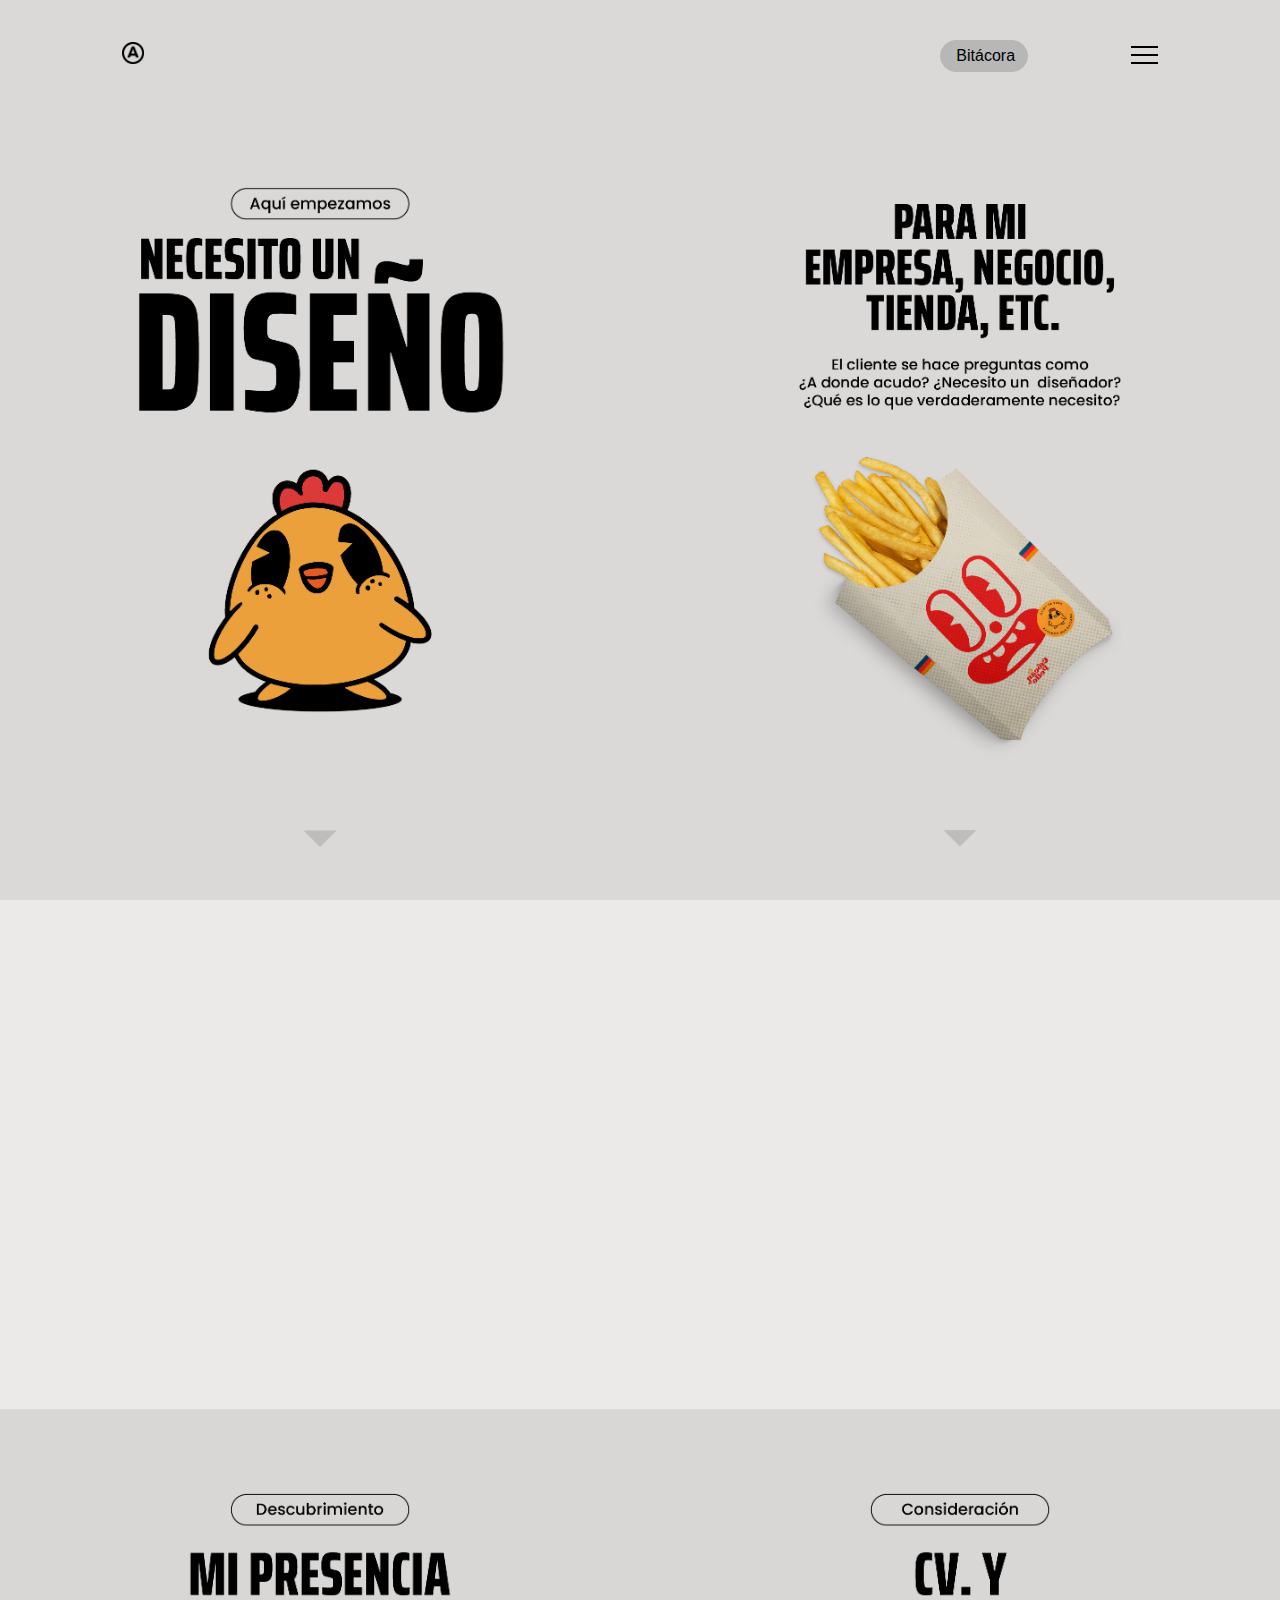
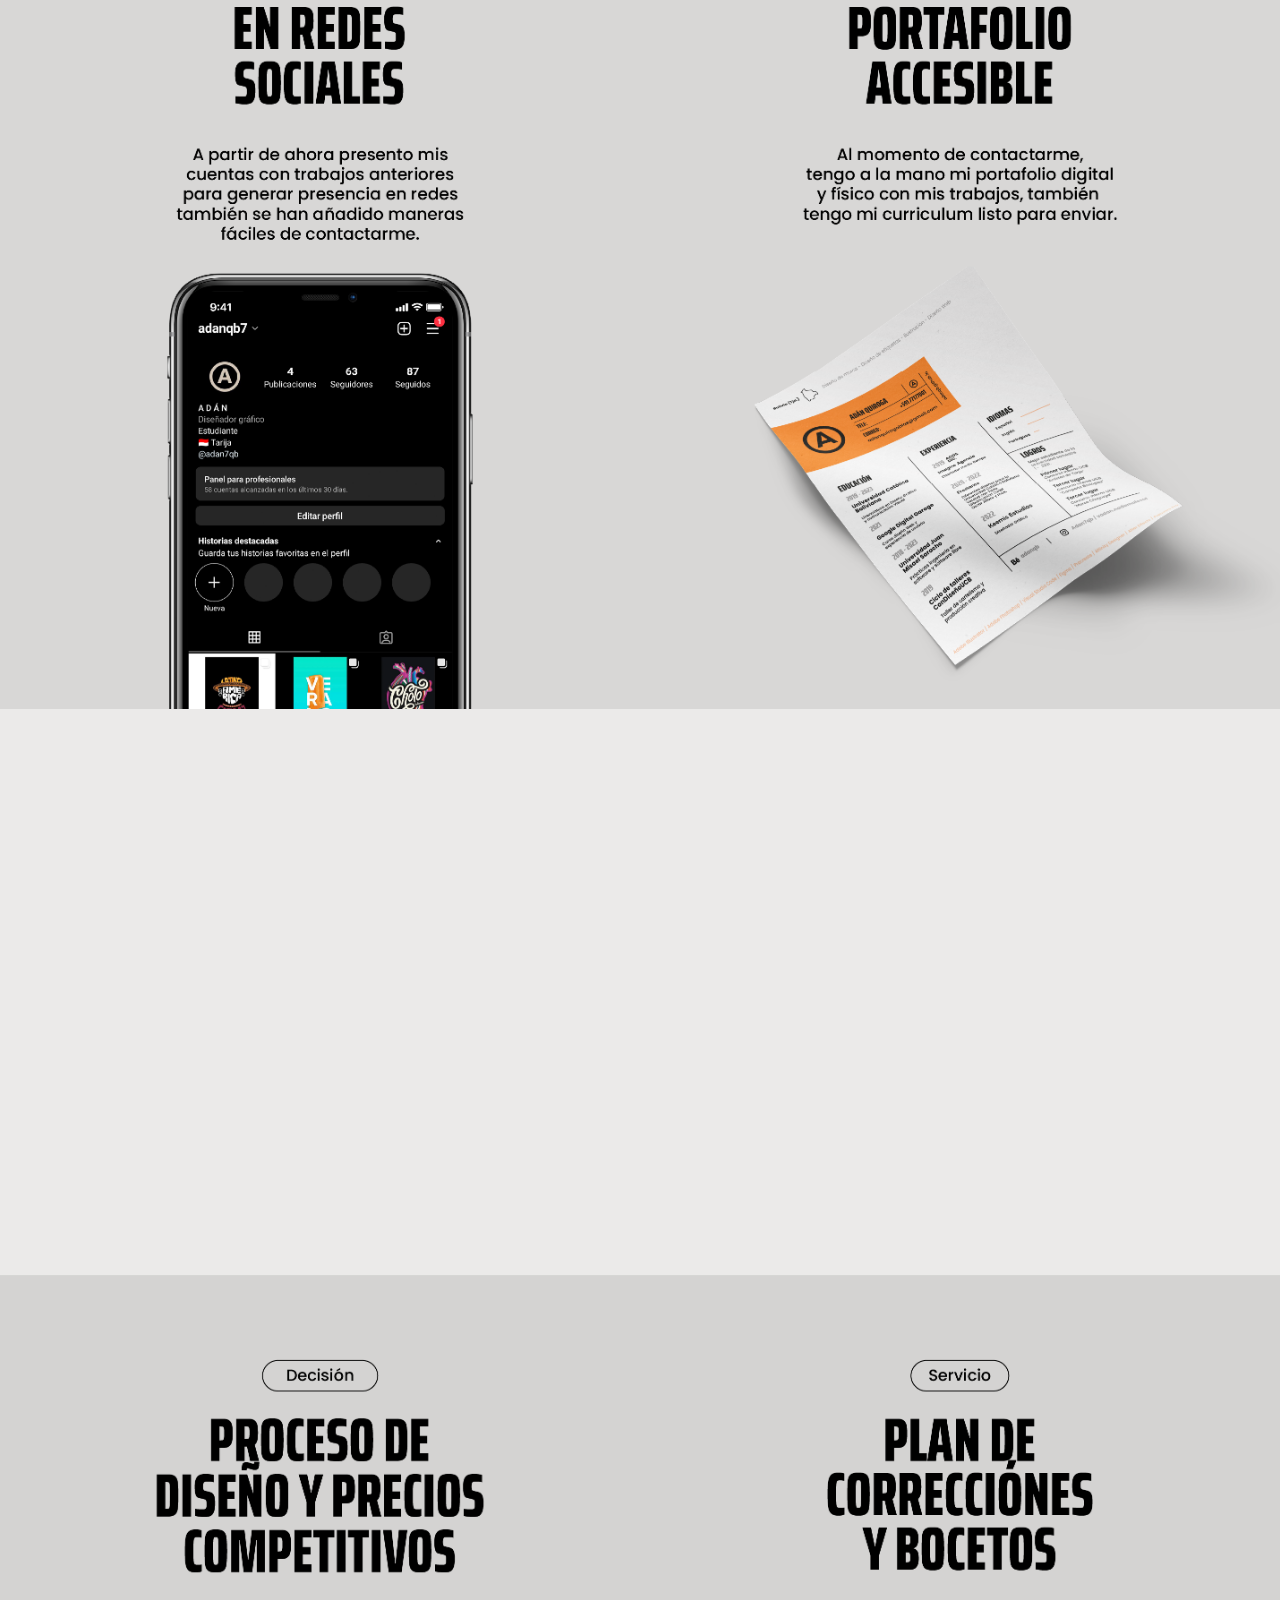
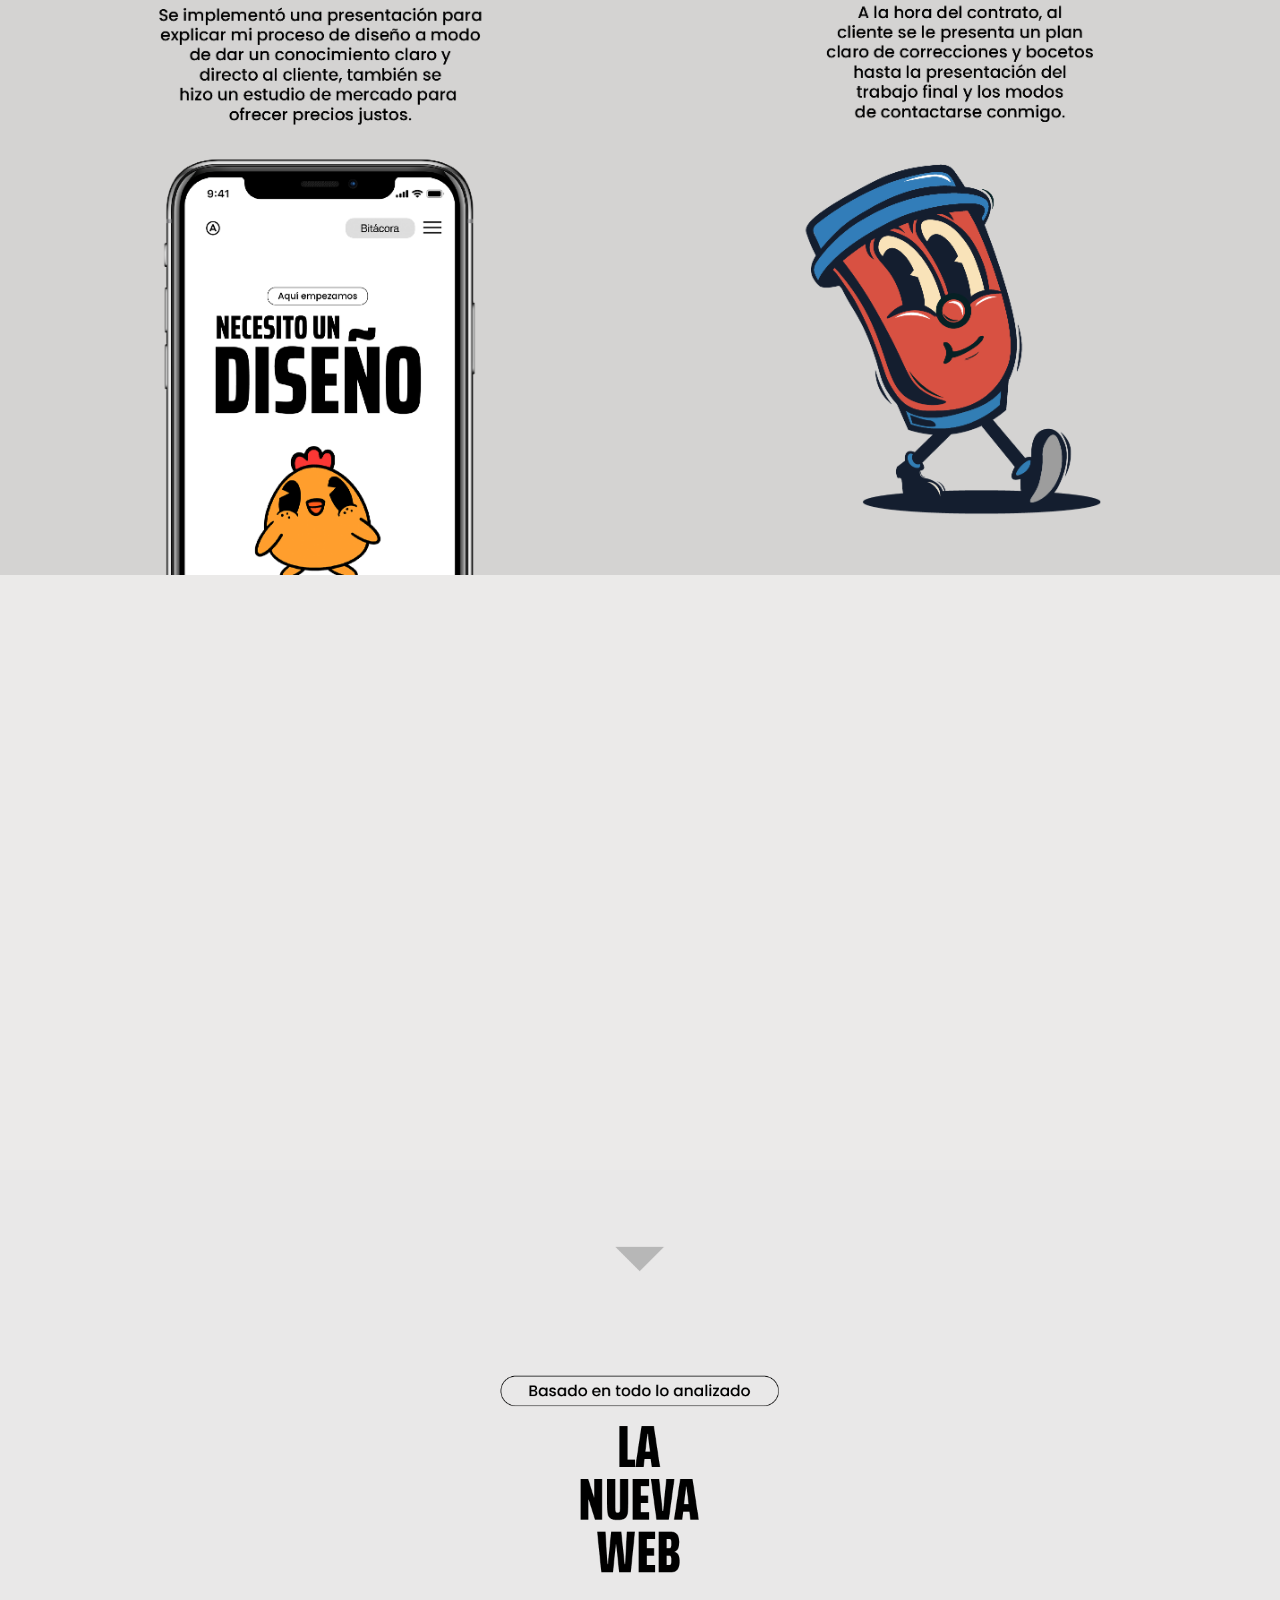
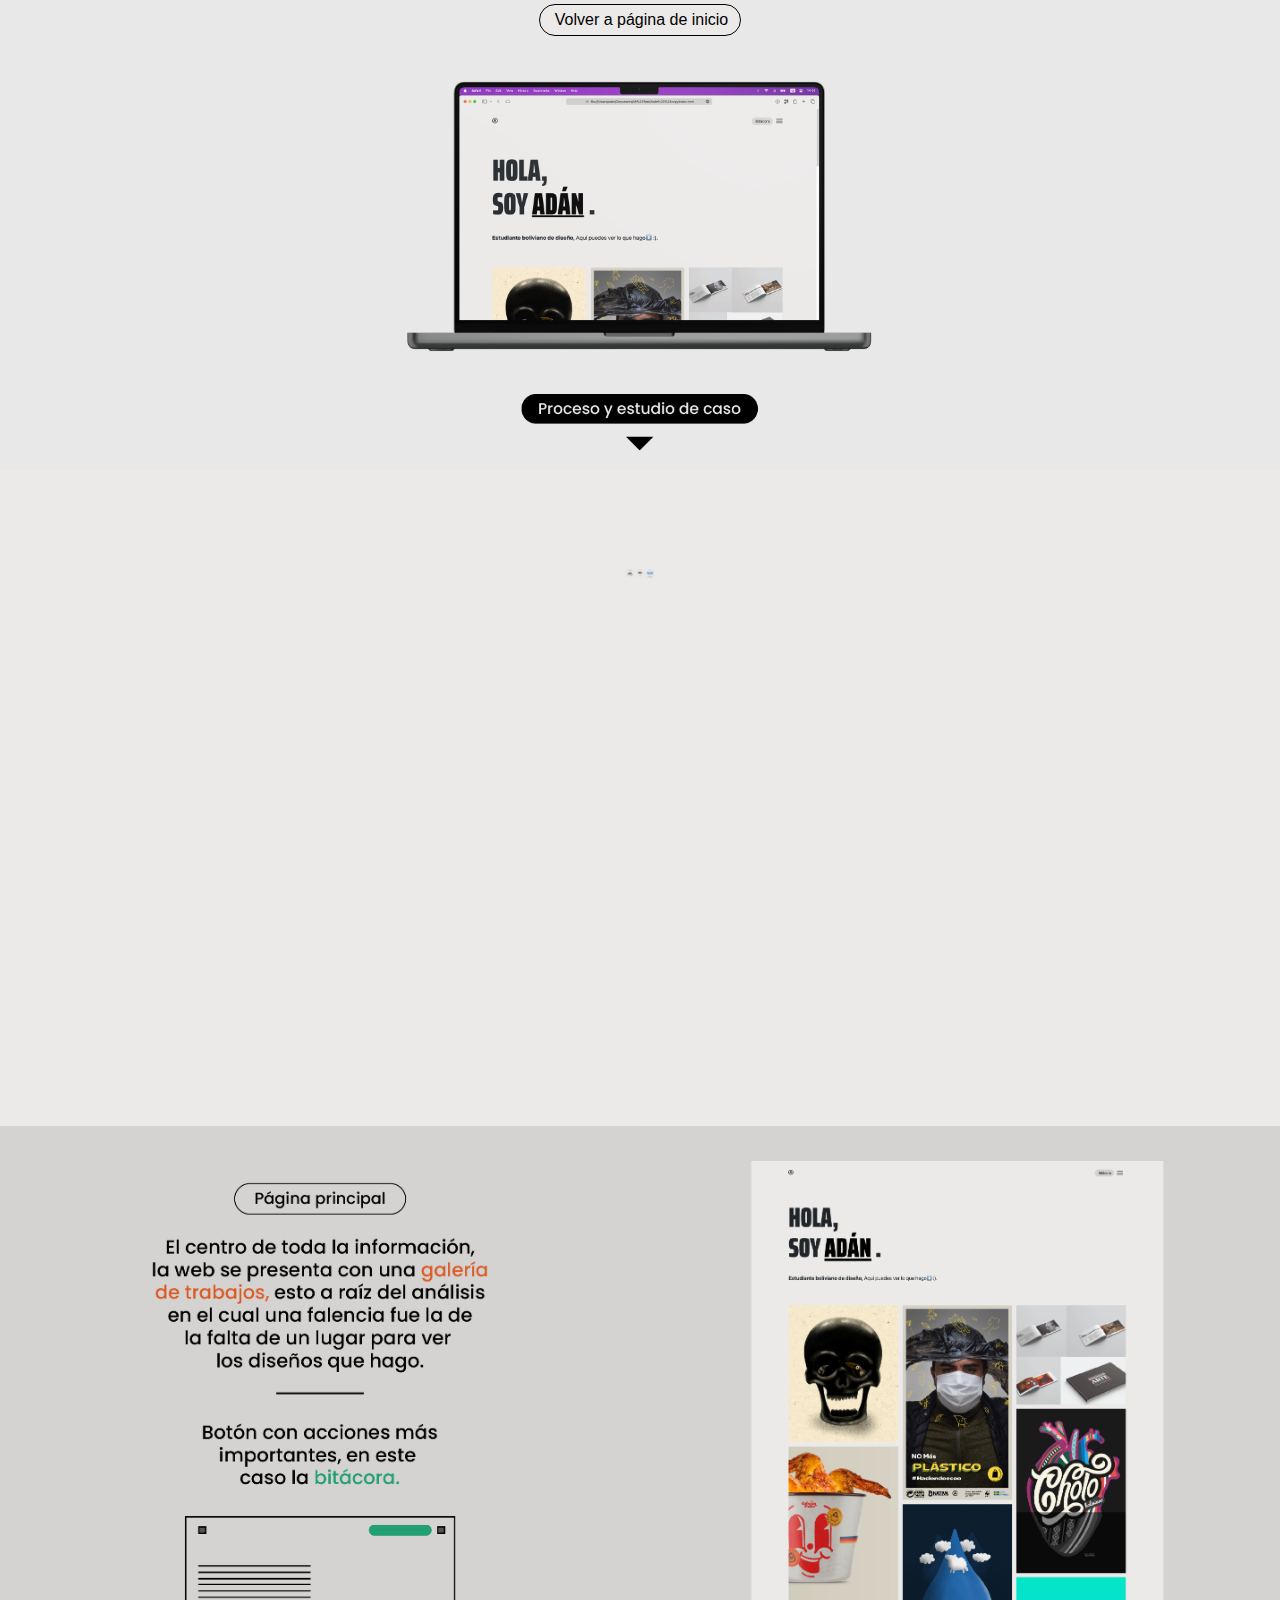
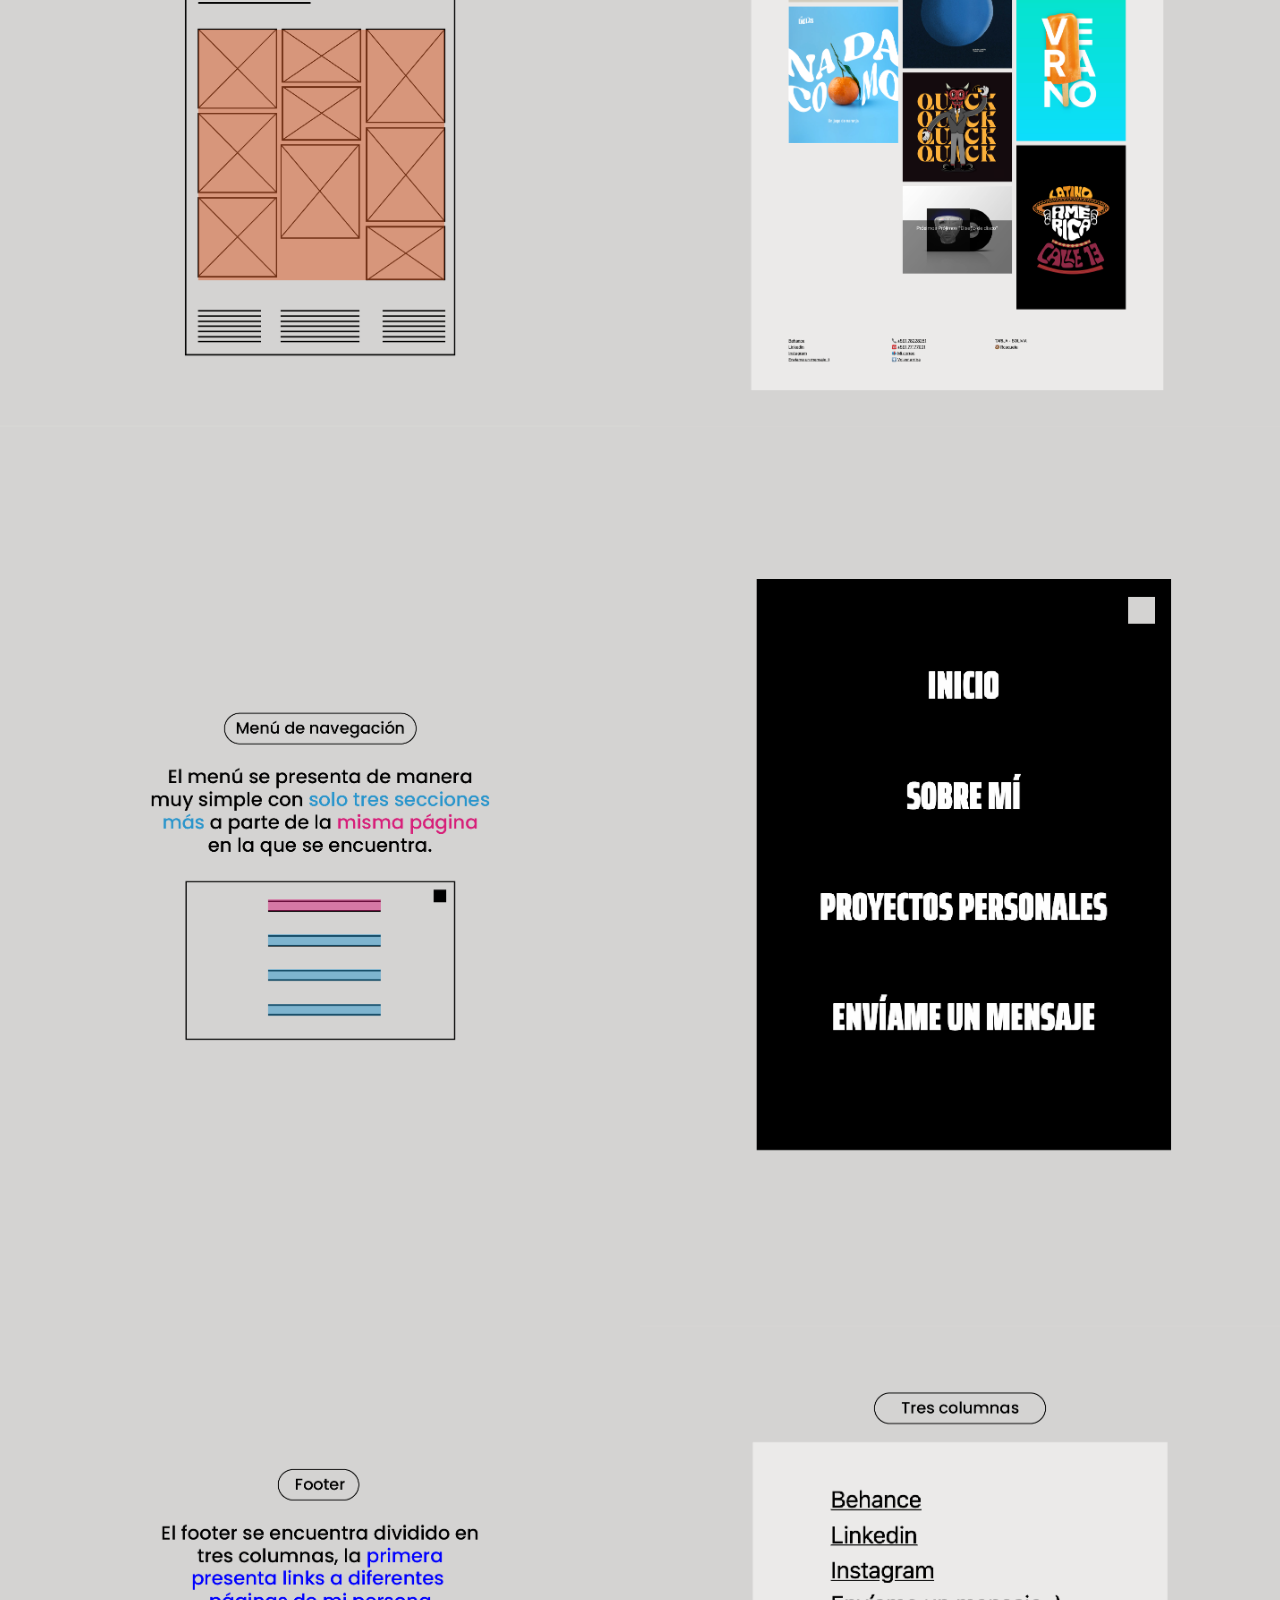
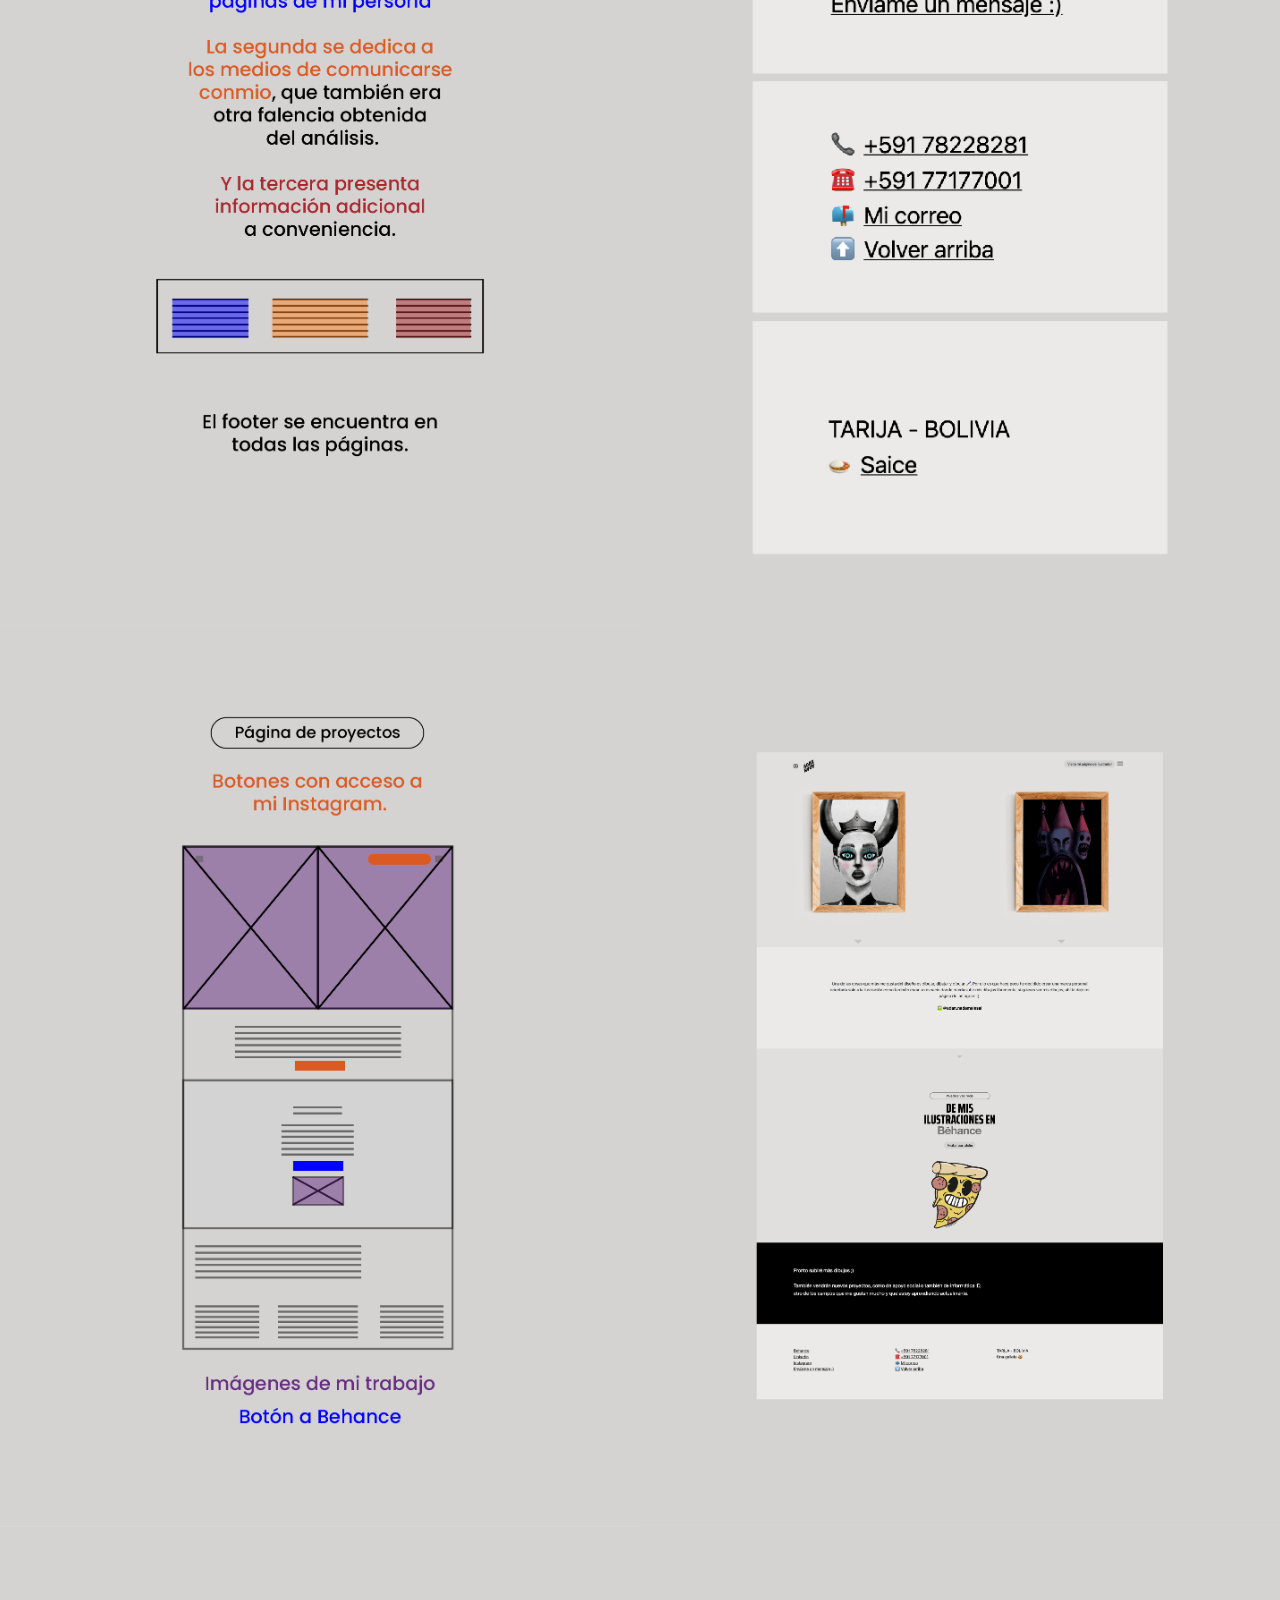
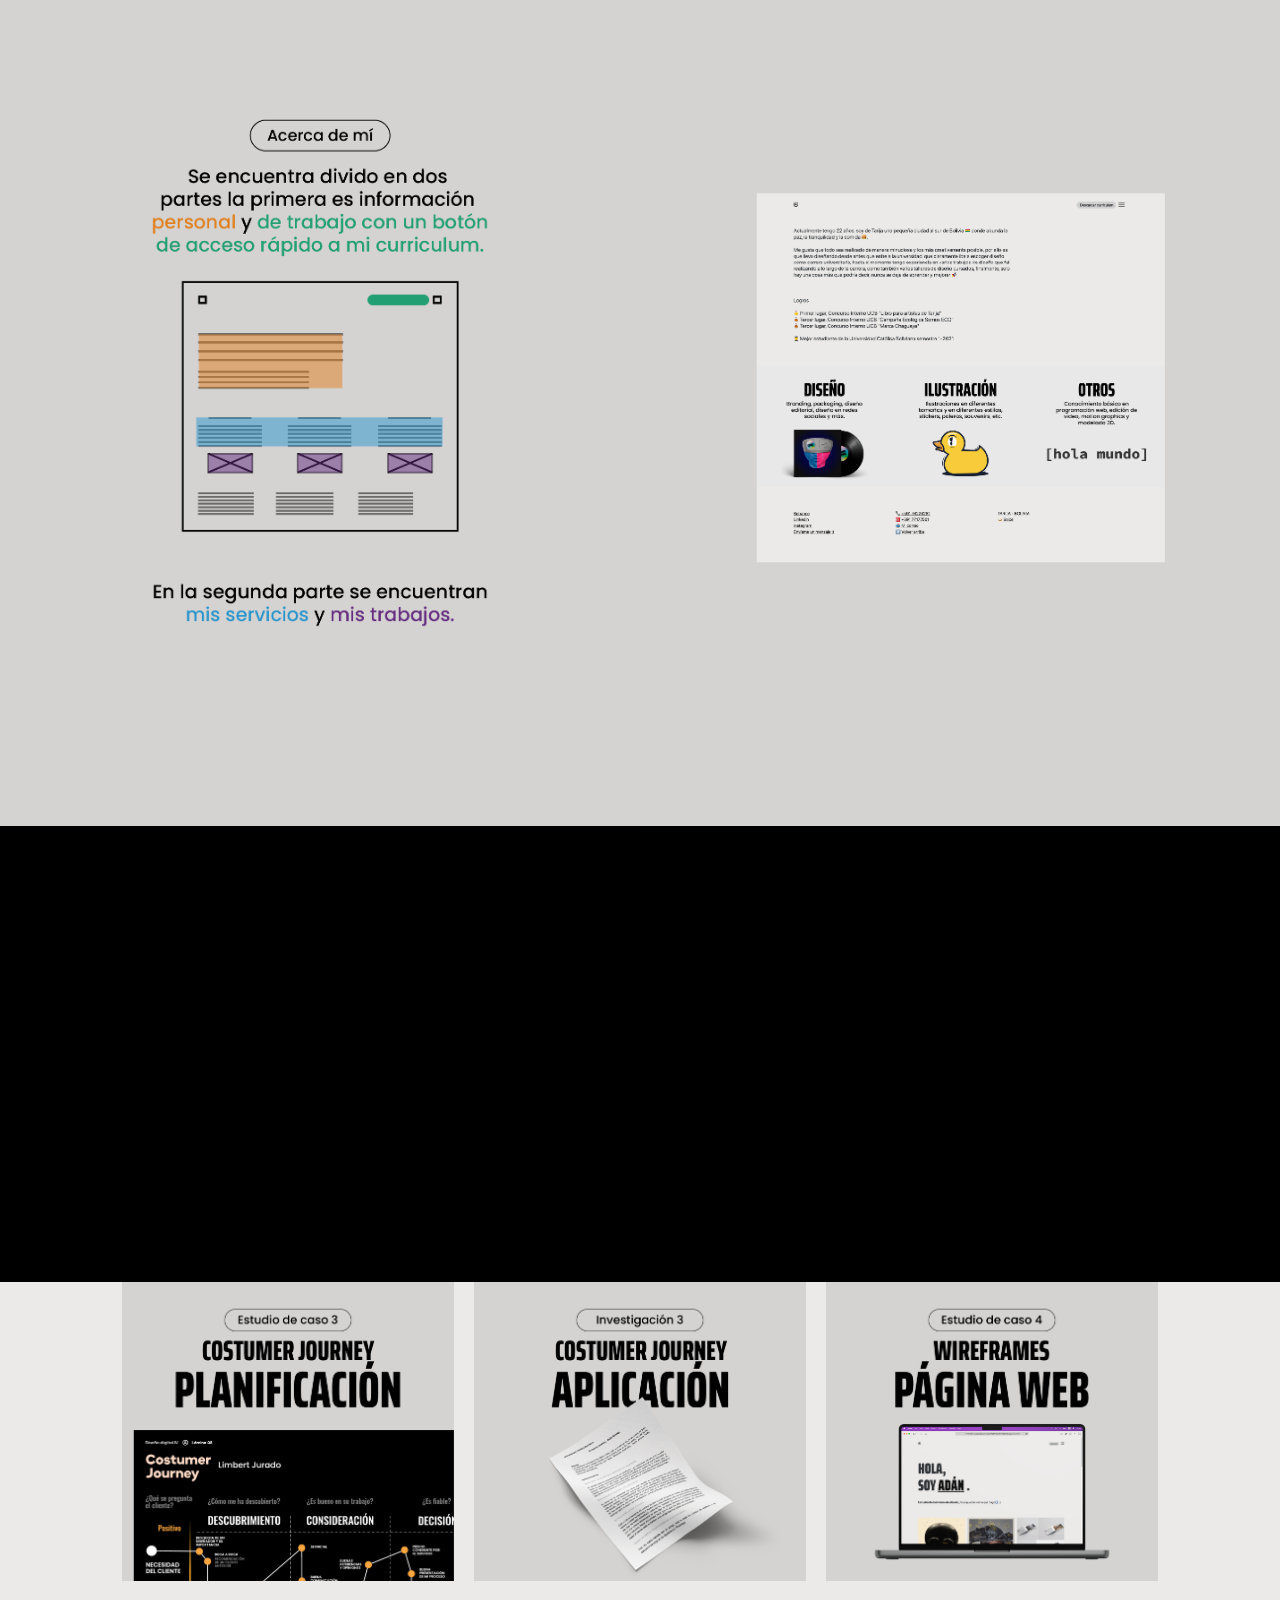
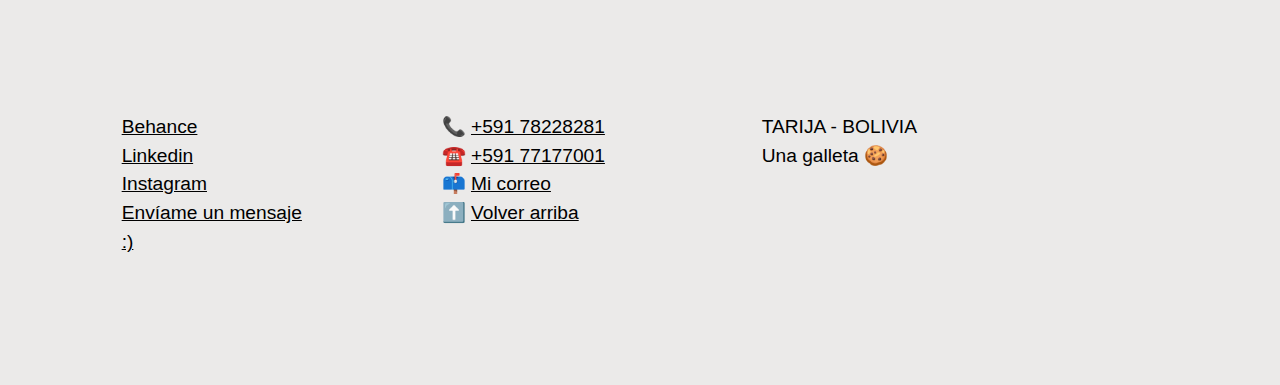
<file: costumerjourney.html>
<!DOCTYPE html>
<html lang="en" class="no-js">
   <head>
      <!-- Información -->
      <title>Estudio de Caso - Adán</title>
      <meta charset="UTF-8">
      <meta name="description" content="Portafolio de diseño">
      <meta name="keywords" content="Portafolio de Adán">
      <meta name="author" content="Adán Quiroga Blas">
      <meta name="viewport" content="width=device-width, initial-scale=1.0">
      <!-- Estilos -->
      <link href="vendor/bootstrap/css/bootstrap.min.css" rel="stylesheet" type="text/css"/>
      <link href="vendor/animate/animate.css" rel="stylesheet" type="text/css"/>
      <link href="css/style.css" rel="stylesheet" type="text/css"/>
      <link rel="icon" href="img/Favicon.ico"/>
   </head>
   <body>
      <!-- Menú -->
      <div class="navigation container-fluid">
         <div class="row justify-content-md-center ">
            <div class="col-md-10 col-sm-12">
               <nav class="navbar navbar-default">
                  <a class="navbar-brand" href="index.html">
                  <img src="img/logo-black.png" height="22" alt="Logo">
                  </a>
                  <div class="button_container" id="toggle">
                     <span class="black top"></span>
                     <span class="black middle"></span>
                     <span class="black bottom"></span>
                  </div>
                  <div class="button-index">
                     <a href="binnacle.html"><button class="btn3">Bitácora</button></a>
                  </div>
                  <div class="overlay" id="overlay">
                     <nav class="overlay-menu">
                        <ul>
                           <li> <a href="index.html">INICIO</a></li>
                           <li> <a href="about.html">SOBRE MÍ</a></li>
                           <li> <a href="story.html">PROYECTOS PERSONALES</a></li>
                           <li> <a href="contacts.html">ENVÍAME UN MENSAJE</a></li>
                        </ul>
                     </nav>
                  </div>
               </nav>
            </div>
         </div>
      </div>
      <!-- Fin del Menú -->
      <!-- Masthead -->
      <div class="masthead-4-case">
         <div class="container-fluid h-100">
            <div class="row justify-content-center">
               <div class="col-md-6 col-sm-12  split-image-left-cj"></div>
               <div class="col-md-6 col-sm-12  split-image-right-cj"></div>
            </div>
         </div>
      </div>
      <!-- End Masthead -->
      <!-- Bloque 1 -->
      <div class="container-fluid stories">
         <div class="row justify-content-center">
            <div class="col-md-8  col-sm-12 wow fadeInDown">
               <p> Empezamos por la necesidad del cliente, puede que el cliente sepa lo que es un diseñador y su importancia o puede que
                  no sea así, por lo que aquí empezará lo que es la interacción con el universo de diseñadores o relacioandos con el único objetivo
                  de solucionar su problema y aquí se presenta el proceso que tuve para <b>mejorar mi calidad de servicio.</b> <br><br>
                  Para este fin se hizo un análisis de anteriores intereacciones con clientes.
               </p>
            </div>
         </div>
      </div>
      <!-- Final del bloque 1 -->
      <!-- Masthead -->
      <div class="masthead-4-case">
         <div class="container-fluid h-100">
            <div class="row justify-content-center">
               <div class="col-md-6 col-sm-12  split-image-left-cj1"></div>
               <div class="col-md-6 col-sm-12  split-image-right-cj1"></div>
            </div>
         </div>
      </div>
      <!-- End Masthead -->
      <!-- Bloque 2 -->
      <div class="container-fluid stories">
         <div class="row justify-content-center">
            <div class="col-md-8  col-sm-12 wow fadeInDown">
               <p> Al análizar el como me descubrieron, encontré la falencia de que no tenia visibilidad en redes y tampoco tenía un lugar 
                  para que los potenciales clientes puedan ver mis trabajos o contactarse conmigo, por ello es que ahora tengo mi página
                  de Instagram y <b>prontamente la web de mi portafolio ya estará totalmente accesible y funcionando</b> con un formulario
                  para detallar información de lo que el cliente necesite.<br><br>
                  A su vez si el cliente necesita más información de mi persona, tendrá acceso a mi curriculum en el portafolio web.
               </p>
            </div>
         </div>
      </div>
      <!-- Final del bloque 2 -->
      <!-- Masthead -->
      <div class="masthead-4-case">
         <div class="container-fluid h-100">
            <div class="row justify-content-center">
               <div class="col-md-6 col-sm-12  split-image-left-cj2"></div>
               <div class="col-md-6 col-sm-12  split-image-right-cj2"></div>
            </div>
         </div>
      </div>
      <!-- End Masthead -->
       <!-- Bloque 3 -->
       <div class="container-fluid stories">
         <div class="row justify-content-center">
            <div class="col-md-8  col-sm-12 wow fadeInDown">
               <p> Del mismo modo, en el caso de que un potencial cliente necesite un poco más de consulta acerca de mis trabajos, se le presenta 
                  el apartado de mi proceso de diseño, donde se van detallando esos aspectos, a la par se hizo un estudio y comparación de precios en
                  el mercado, por otro lado también se vió la necesidad de ofrecer un contrato que detalle la cantidad de correcciones, el contacto conmigo,
                  y la metodología de trabajo durante el tiempo de diseño hasta su finalización. <br><br>
                  <b> Se presenta la nueva web que centraliza toda mi información y todos los aspectos antes tratados.</b>           
               </p>
            </div>
         </div>
      </div>
      <!-- Final del bloque 3 -->
      <!-- Spot -->
      <div class="spot-1-cj" id="estudiodecaso">
         <div class="container-fluid h-100">
            <div class="row h-100 align-items-center">
               <div class="button-case">
                  <a href="index.html"><button class="btn1">Volver a página de inicio</button></a>
               </div>
            </div>
         </div>
      </div>
      <!-- End Spot -->
      <!-- Específicaciones -->
      <div class="container additional">
         <div class="row">
            <div class="col-xl-4">
               <img src="img/mpd8.png" class="img-fluid" alt="Image">
            </div>
            <div class="col-xl-4">
               <img src="img/mpd9.png" class="img-fluid" alt="Image">
            </div>
            <div class="col-xl-4">
               <img src="img/mpd10.png" class="img-fluid" alt="Image">
            </div>
         </div>
      </div>
      <!-- Específicaciones -->
       <!-- Información de estudio de caso-->
       <div class="container-fluid stories">
         <div class="row justify-content-center">
            <div class="col-md-8  col-sm-12 wow fadeInDown">
               <p> Cada uno de los elementos propuestos para la página se encuentra centrada en brindar facilidades a los usuarios para acceder a mi información
                  y conocer mi trabajo, apoyado con botones con acciones rápidas, información simplificada, diferentes modos de comunicarse conmigo y acceso fácil a mis cuentas
                  en redes sociales o redes de trabajo.        
               </p>
            </div>
         </div>
      </div>
      <!-- Información de estudio de caso -->
      <!-- Wireframes -->
      <div class="masthead-4-case">
         <div class="container-fluid h-100">
            <div class="row justify-content-center">
               <div class="col-md-6 col-sm-12  split-image-left-w1"></div>
               <div class="col-md-6 col-sm-12  split-image-right-w1"></div>
            </div>
         </div>
      </div>
         <div class="masthead-4-case">
         <div class="container-fluid h-100">
            <div class="row justify-content-center">
               <div class="col-md-6 col-sm-12  split-image-left-w2"></div>
               <div class="col-md-6 col-sm-12  split-image-right-w2"></div>
            </div>
         </div>
      </div>
         <div class="masthead-4-case">
         <div class="container-fluid h-100">
            <div class="row justify-content-center">
               <div class="col-md-6 col-sm-12  split-image-left-w3"></div>
               <div class="col-md-6 col-sm-12  split-image-right-w3"></div>
            </div>
         </div>
      </div>
         <div class="masthead-4-case">
         <div class="container-fluid h-100">
            <div class="row justify-content-center">
               <div class="col-md-6 col-sm-12  split-image-left-w4"></div>
               <div class="col-md-6 col-sm-12  split-image-right-w4"></div>
            </div>
         </div>
      </div>
       <div class="masthead-4-case">
         <div class="container-fluid h-100">
            <div class="row justify-content-center">
               <div class="col-md-6 col-sm-12  split-image-left-w5"></div>
               <div class="col-md-6 col-sm-12  split-image-right-w5"></div>
            </div>
         </div>
      </div>
      <!-- Wireframes-->
      <!-- Información -->
      <div class="container-fluid stories-2">
         <div class="row">
            <div class="col-xl-6 offset-xl-1 col-md-9 offset-md-1 col-sm-12">
               <p class="pb-5 wow fadeInLeft">
                  Trabajo realizado para la materia de Diseño Digital 4 de la Universidad Católica Boliviana. <br><br><br>
                  La presente página sintetiza la información de los trabajos:
      
               </p>
            </div>
         </div>
      </div>
      <!-- Final de información -->
      <!-- Galería -->
      <div class="scrollblock">
         <div class="container-fluid pt-10">
            <div class="row justify-content-md-center ">
               <div class="col-md-10 col-sm-12">
                  <div class="card-columns">
                     <div class="card card-hover h-100" >
                        <div class="card-body">
                           <a href="Docs/CJ-ed3.pdf" target="_blank">
                              <img class="card-img-top" src="img/mpd21.png" alt="Card image cap">
                              <div class="reveal h-100 p-2 d-flex ">
                              </div>
                           </a>
                        </div>
                     </div>
                     <div class="card card-hover h-100" >
                        <div class="card-body">
                           <a href="Docs/CJ-i3.pdf">
                              <img class="card-img-top" src="img/mpd22.png" alt="Card image cap">
                              <div class="reveal h-100 p-2 d-flex ">
                              </div>
                           </a>
                        </div>
                     </div>
                     <div class="card card-hover h-100">
                        <div class="card-body">
                           <a href="#estudiodecaso">
                              <img class="card-img-top" src="img/mpd23.png" alt="Card image cap">
                              <div class="reveal h-100 p-2 d-flex ">
                              </div>
                           </a>
                        </div>
                     </div>
                  </div>
               </div>
            </div>
         </div>
      </div>
      <!-- Galería -->
      
       <!-- Footer -->
       <div class="container-fluid footer ">
         <div class="row">
            <div class="col-xl-2 col-md-8 offset-md-1 col-sm-12 ">
               <p>
                  <a href="https://www.behance.net/luisadquiroga2"><u>Behance</u></a><br>
                  <a href="https://www.linkedin.com/public-profile/settings?lipi=urn%3Ali%3Apage%3Ad_flagship3_profile_self_edit_contact-info%3BukINtJrMQu%2Bi5VsErlpihg%3D%3D"><u>Linkedin</u></a><br>
                  <a href="https://www.instagram.com/adanqb7/"><u>Instagram</u></a><br>
                  <a href="mailto:adanquirogablas@gmail.com"><u>Envíame un mensaje :)</u></a><br>
               </p>
            </div>
            <div class="col-xl-2 col-md-8 offset-md-1 col-sm-12 ">
               <p>
                  <a href="https://wa.me/59178228281">📞 <u>+591 78228281</u></a><br>
                  <a href="https://wa.me/59177177001">☎️ <u>+591 77177001</u></a><br>
                  <a href="mailto:adanquirogablas@gmail.com">📫 <u>Mi correo</u></a><br>
                  <a href="costumerjourney.html">⬆️ <u>Volver arriba</u></u></a><br>
               </p>
            </div>
            <div class="col-xl-2 col-md-8 offset-md-1 col-sm-12">
               <p>
                  TARIJA - BOLIVIA<br>
                  Una galleta 🍪 
               </p>
            </div>
         </div>
      </div>
      <!-- End Footer -->
      <!-- Javascript -->
      <script src="vendor/jquery.min.js"></script>
      <script src="vendor/bootstrap/js/bootstrap.min.js"></script>
      <script src="vendor/wow/wow.js"></script>
      <script src="js/script.js"></script>
      <script>
         new WOW().init();
      </script>
      <!-- End Javascript -->
   </body>
</html>
</file>
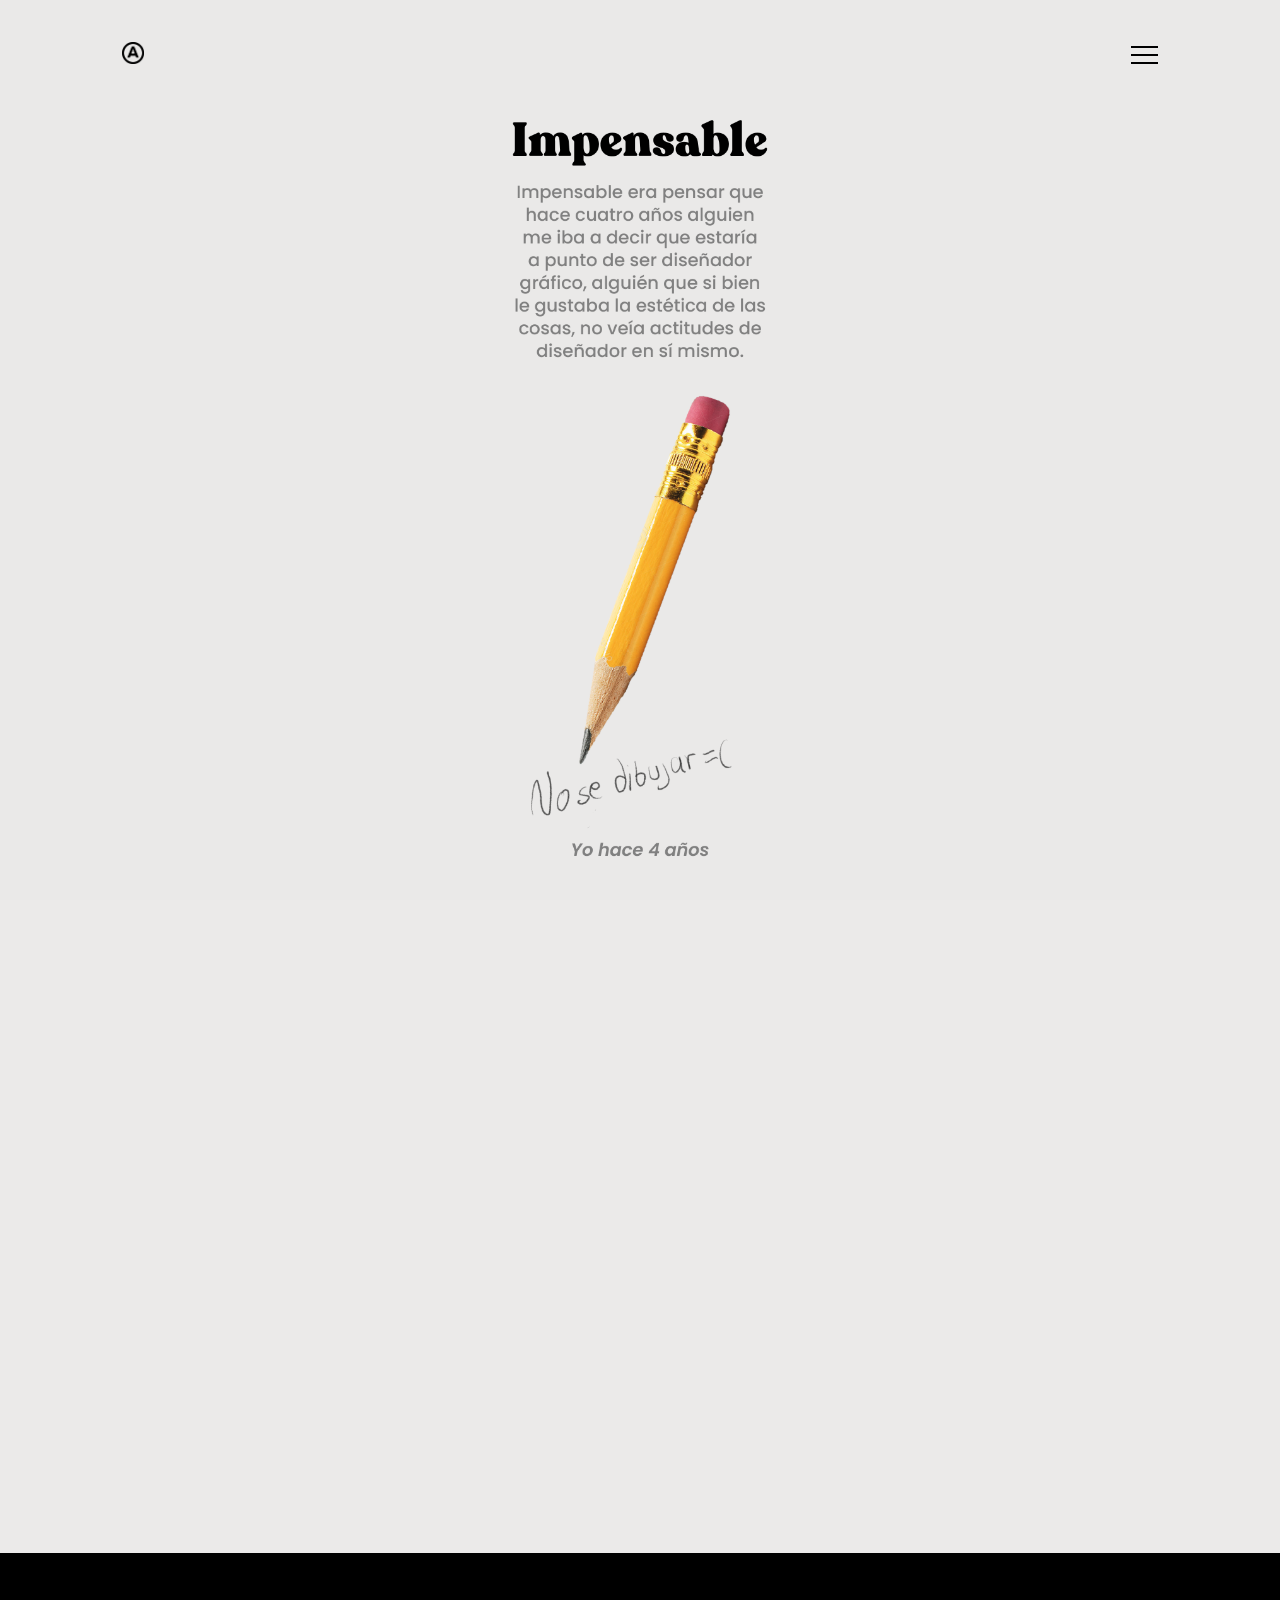
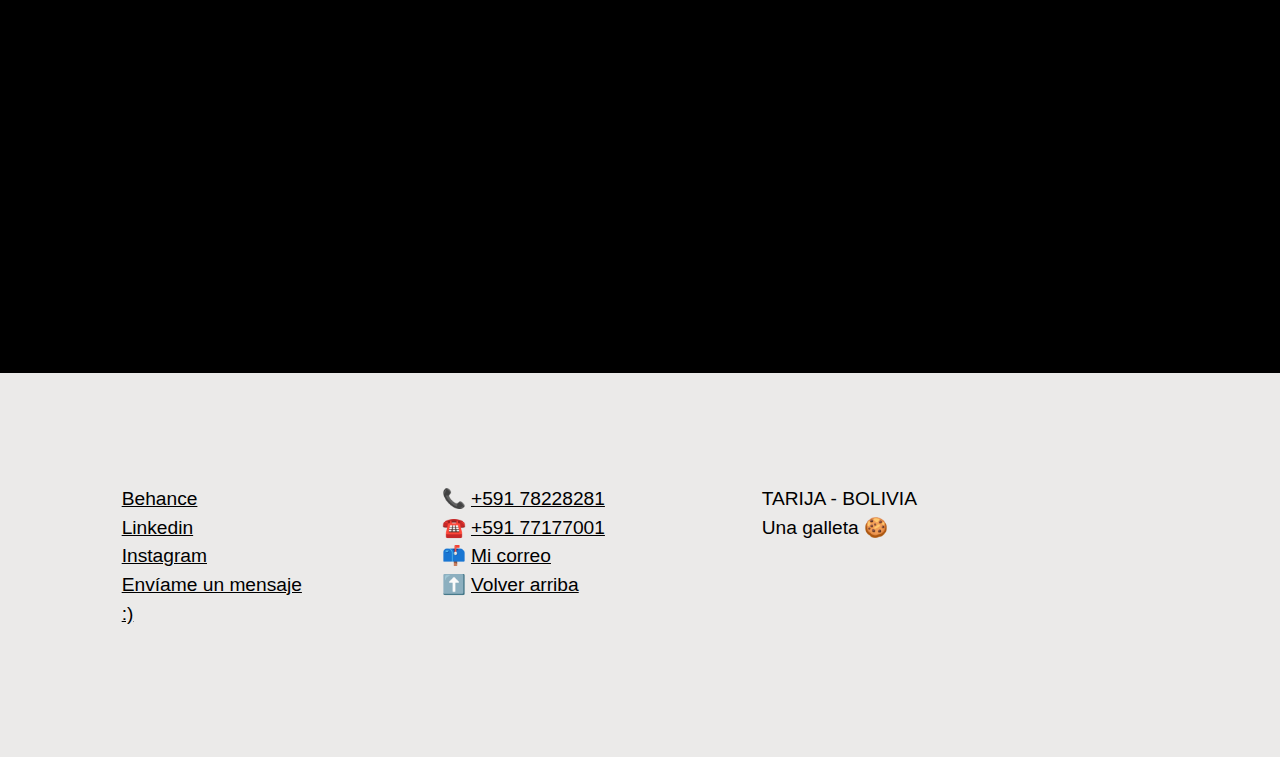
<file: manifest.html>
<!DOCTYPE html>
<html lang="en" class="no-js">
   <head>
      <!-- Información -->
      <title>Manifiesto - Adán</title>
      <meta charset="UTF-8">
      <meta name="description" content="Portafolio de diseño">
      <meta name="keywords" content="Portafolio de Adán">
      <meta name="author" content="Adán Quiroga Blas">
      <meta name="viewport" content="width=device-width, initial-scale=1.0">
      <!-- Estilos -->
      <link href="vendor/bootstrap/css/bootstrap.min.css" rel="stylesheet" type="text/css"/>
      <link href="vendor/animate/animate.css" rel="stylesheet" type="text/css"/>
      <link href="css/style.css" rel="stylesheet" type="text/css"/>
      <link rel="icon" href="img/Favicon.ico"/>
   </head>
   <body>
      <!-- Menú -->
      <div class="navigation container-fluid">
         <div class="row justify-content-md-center ">
            <div class="col-md-10 col-sm-12">
               <nav class="navbar navbar-default">
                  <a class="navbar-brand" href="index.html">
                  <img src="img/logo-black.png" height="22" alt="Logo">
                  </a>
                  <div class="button_container" id="toggle">
                     <span class="top black"></span>
                     <span class="middle black"></span>
                     <span class="bottom black"></span>
                  </div>
                  <div class="overlay" id="overlay">
                     <nav class="overlay-menu">
                        <ul>
                           <li> <a href="index.html">INICIO</a></li>
                           <li> <a href="about.html">SOBRE MÍ</a></li>
                           <li> <a href="story.html">PROYECTOS PERSONALES</a></li>
                           <li> <a href="contacts.html">ENVÍAME UN MENSAJE</a></li>
                        </ul>
                     </nav>
                  </div>
               </nav>
            </div>
         </div>
      </div>
      <!-- Fin del Menú -->
      <!-- Spot -->
      <div class="spot-2-manifest">
        <div class="container-fluid h-100">
           <div class="row h-100 align-items-center">
           </div>
        </div>
     </div>
     <!-- End Spot -->
      <!-- Bloque 1 -->
      <div class="container-fluid stories">
         <div class="row justify-content-center">
            <div class="col-md-8  col-sm-12 wow fadeInDown">
               <p> Impensable es pensar que ya lo sabemos todo, impensable es pensar que hay retos demasiado grandes que no podemos lograr, impensable es pensar que ya tenemos un futuro asegurado, impensable es pensar que no podemos aprender aquello que se ve tan difícil, todo se puede con esfuerzo y sobre todo con constancia. Solo pensando impensablemente recorreremos nuestro camino.

               <br> <br> Así como un día decidí ir al Campus Lab de diseño, simplemente por que me había llamado la atención, así como un día decidí escoger está carrera por una corazonada y así como me tienen aquí acabando la carrera. 
                
                Hace años esto hubiese sido impensable, pero heme aquí. 
                <br><br>Adán Quiroga Blas
               
                
               </p>
            </div>
         </div>
      </div>
      <!-- Final del bloque 1 -->
      <!-- Bloque 2 -->
      <div class="container-fluid stories-2">
         <div class="row">
            <div class="col-xl-6 offset-xl-1 col-md-9 offset-md-1 col-sm-12">
               <p class="pb-5 wow fadeInLeft">
                  Gracias ;)
                  <br><br>
                  Final para diseño digital 4, Portafolio de diseño y Tendencias de Diseño<br>
                  Universidad Católica Boliviana.<br>
               </p>
            </div>
         </div>
      </div>
      <!-- Final de Bloque 2 -->
       <!-- Footer -->
       <div class="container-fluid footer ">
         <div class="row">
            <div class="col-xl-2 col-md-8 offset-md-1 col-sm-12 ">
               <p>
                  <a href="https://www.behance.net/luisadquiroga2"><u>Behance</u></a><br>
                  <a href="https://www.linkedin.com/public-profile/settings?lipi=urn%3Ali%3Apage%3Ad_flagship3_profile_self_edit_contact-info%3BukINtJrMQu%2Bi5VsErlpihg%3D%3D"><u>Linkedin</u></a><br>
                  <a href="https://www.instagram.com/adanqb7/"><u>Instagram</u></a><br>
                  <a href="mailto:adanquirogablas@gmail.com"><u>Envíame un mensaje :)</u></a><br>
               </p>
            </div>
            <div class="col-xl-2 col-md-8 offset-md-1 col-sm-12 ">
               <p>
                  <a href="https://wa.me/59178228281">📞 <u>+591 78228281</u></a><br>
                  <a href="https://wa.me/59177177001">☎️ <u>+591 77177001</u></a><br>
                  <a href="mailto:adanquirogablas@gmail.com">📫 <u>Mi correo</u></a><br>
                  <a href="story.html">⬆️ <u>Volver arriba</u></u></a><br>
               </p>
            </div>
            <div class="col-xl-2 col-md-8 offset-md-1 col-sm-12">
               <p>
                  TARIJA - BOLIVIA<br>
                  Una galleta 🍪 
               </p>
            </div>
         </div>
      </div>
      <!-- End Footer -->
      <!-- Javascript -->
      <script src="vendor/jquery.min.js"></script>
      <script src="vendor/bootstrap/js/bootstrap.min.js"></script>
      <script src="vendor/wow/wow.js"></script>
      <script src="js/script.js"></script>
      <script>
         new WOW().init();
      </script>
      <!-- End Javascript -->
   </body>
</html>
</file>
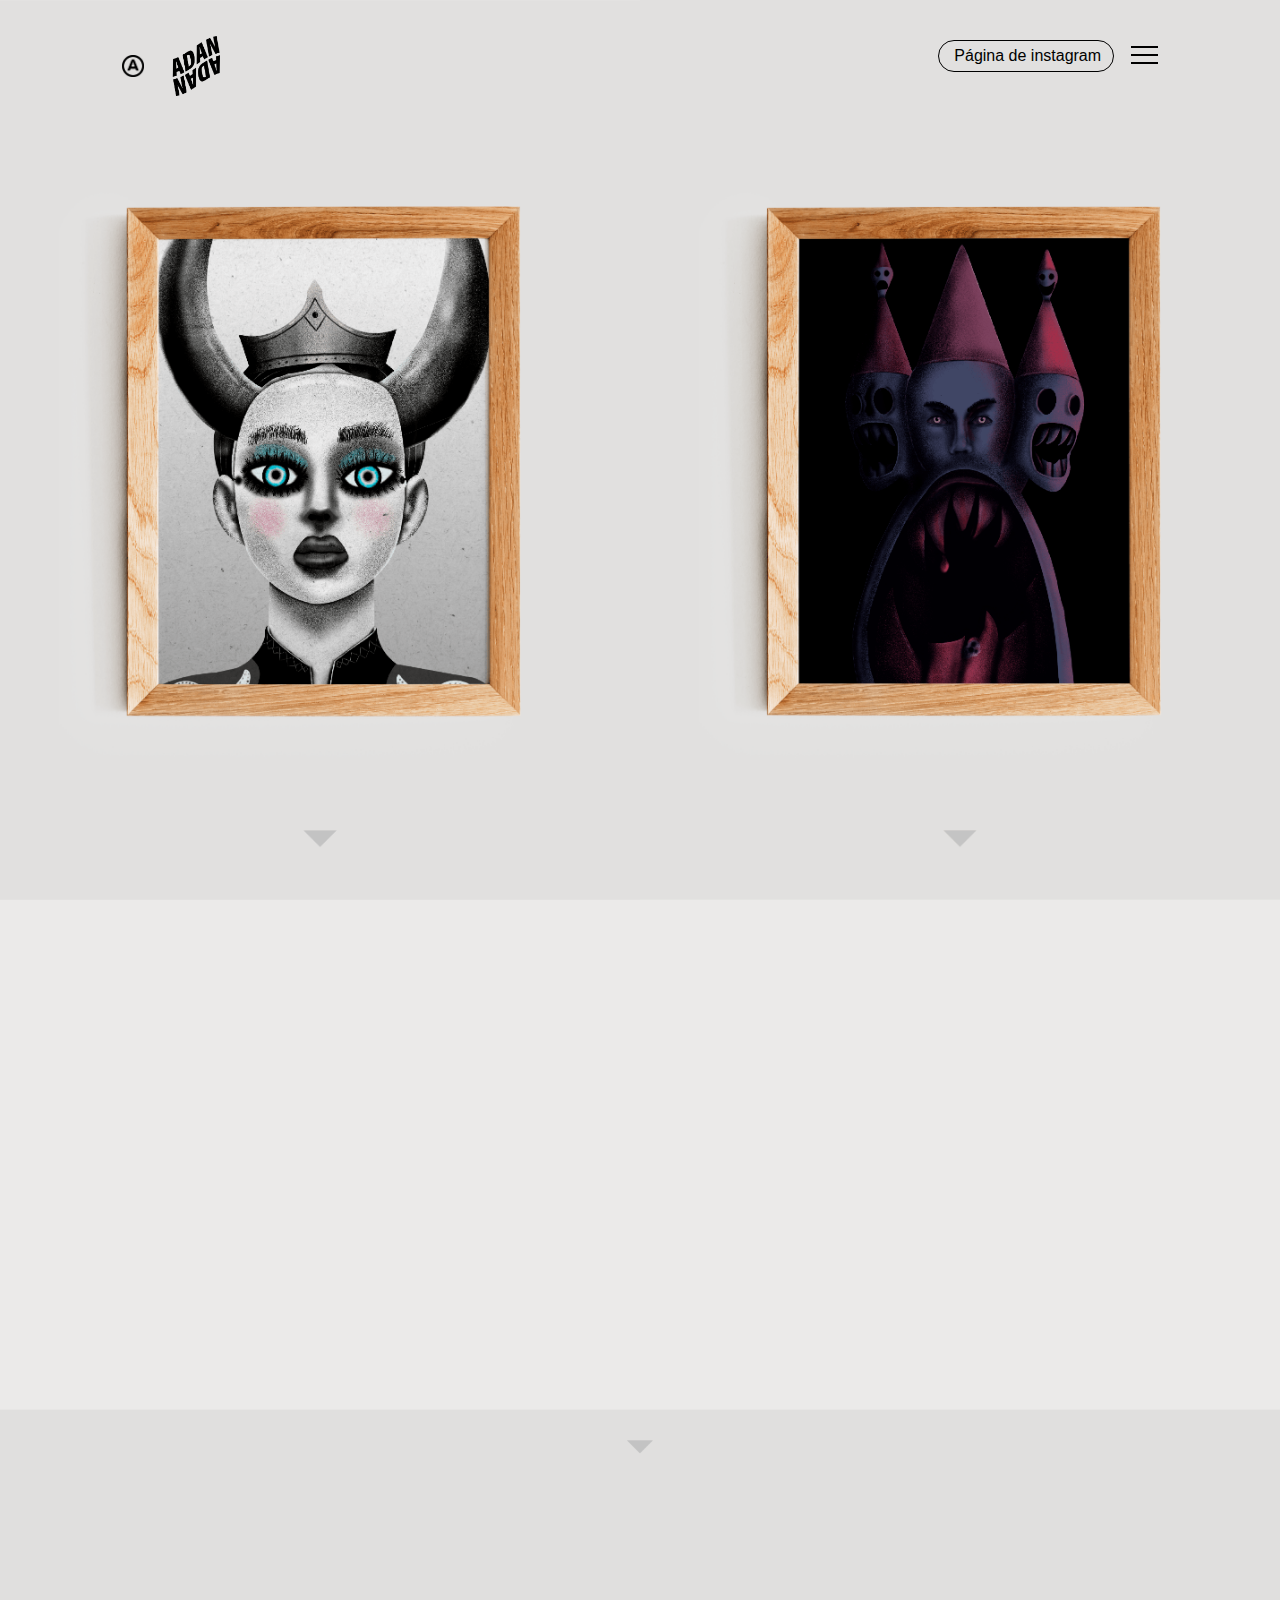
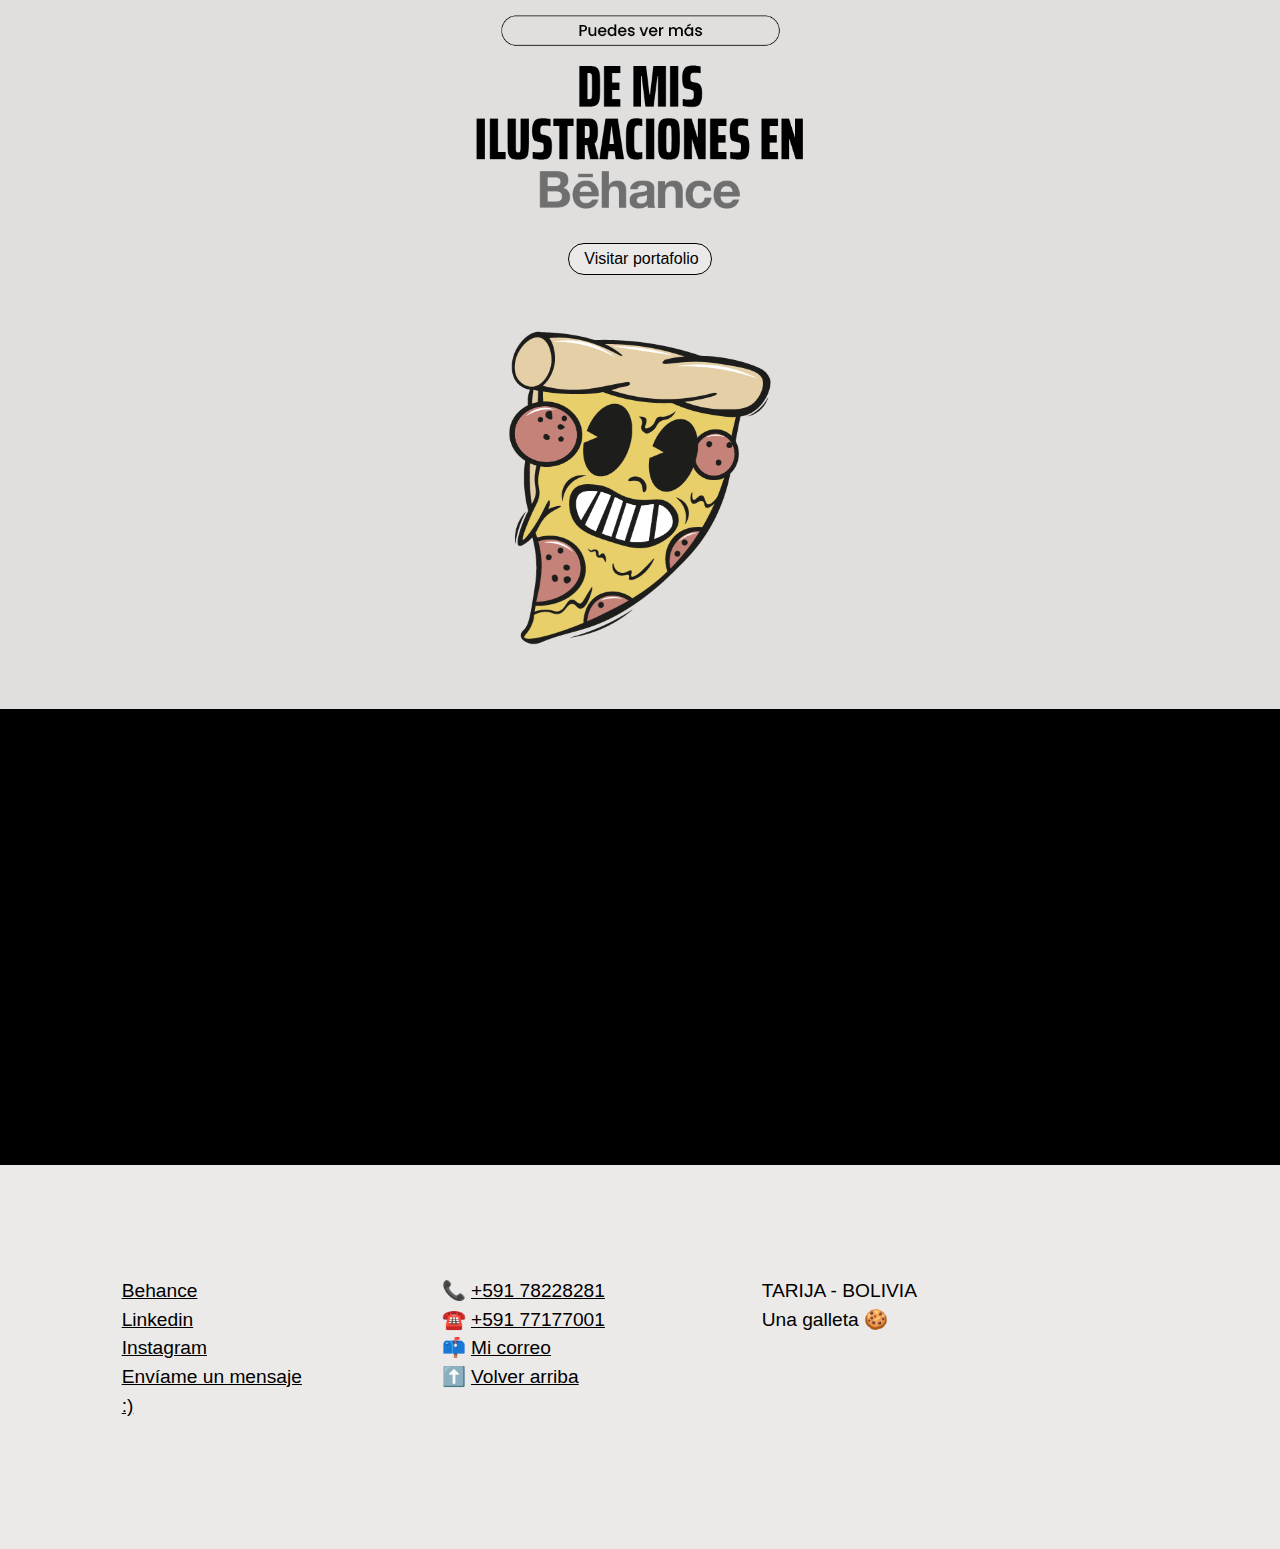
<file: story.html>
<!DOCTYPE html>
<html lang="en" class="no-js">
   <head>
      <!-- Información -->
      <title>Proyecto personal - Adán</title>
      <meta charset="UTF-8">
      <meta name="description" content="Portafolio de diseño">
      <meta name="keywords" content="Portafolio de Adán">
      <meta name="author" content="Adán Quiroga Blas">
      <meta name="viewport" content="width=device-width, initial-scale=1.0">
      <!-- Estilos -->
      <link href="vendor/bootstrap/css/bootstrap.min.css" rel="stylesheet" type="text/css"/>
      <link href="vendor/animate/animate.css" rel="stylesheet" type="text/css"/>
      <link href="css/style.css" rel="stylesheet" type="text/css"/>
      <link rel="icon" href="img/Favicon.ico"/>
   </head>
   <body>
      <!-- Menú -->
      <div class="navigation container-fluid">
         <div class="row justify-content-md-center ">
            <div class="col-md-10 col-sm-12">
               <nav class="navbar navbar-default">
                  <a class="navbar-brand" href="index.html">
                  <img src="img/logo-black.png" height="22" alt="Logo">
                  <img src="img/logo-n.png" height="60" alt="Logo">
                  </a>
                  <div class="button_container" id="toggle">
                     <span class="top black"></span>
                     <span class="middle black"></span>
                     <span class="bottom black"></span>
                  </div>
                  <div class="button-binnacle-s">
                     <a href="https://www.instagram.com" target="_blank" ><button class="btn1">Página de instagram
                     </button></a>
                  </div>
                  <div class="overlay" id="overlay">
                     <nav class="overlay-menu">
                        <ul>
                           <li> <a href="index.html">INICIO</a></li>
                           <li> <a href="about.html">SOBRE MÍ</a></li>
                           <li> <a href="story.html">PROYECTOS PERSONALES</a></li>
                           <li> <a href="contacts.html">ENVÍAME UN MENSAJE</a></li>
                        </ul>
                     </nav>
                  </div>
               </nav>
            </div>
         </div>
      </div>
      <!-- Fin del Menú -->
      <!-- Masthead -->
      <div class="masthead-4">
         <div class="container-fluid h-100">
            <div class="row justify-content-center">
               <div class="col-md-6 col-sm-12  split-image-left"></div>
               <div class="col-md-6 col-sm-12  split-image-right"></div>
            </div>
         </div>
      </div>
      <!-- End Masthead -->
      <!-- Bloque 1 -->
      <div class="container-fluid stories">
         <div class="row justify-content-center">
            <div class="col-md-8  col-sm-12 wow fadeInDown">
               <p> Una de las cosas que más me gusta del diseño es dibujar, dibujar y dibujar 🖌️. Por ello es que hace poco he decidido crear una marca personal orientada solo a la ilustración como también crear un espacio donde pueda subir mis dibujos libremente, si quieres ver mis dibujos, ahí te dejo mi página de Instagram :).
                  <br><br>
                  <a href="https://www.instagram.com/adan.nadamalesal/"><span class="bold">🖼️ <u>@adan.nadamalesal</u></span></a>
               </p>
            </div>
         </div>
      </div>
      <!-- Final del bloque 1 -->
      <!-- Spot -->
      <div class="spot-2">
         <div class="container-fluid h-100">
            <div class="row h-100 align-items-center">
               <div class="button-case">
                  <a href="index.html"><button class="btn1">Visitar portafolio</button></a>
               </div>
            </div>
         </div>
      </div>
      <!-- End Spot -->
      <!-- Bloque 2 -->
      <div class="container-fluid stories-2">
         <div class="row">
            <div class="col-xl-6 offset-xl-1 col-md-9 offset-md-1 col-sm-12">
               <p class="pb-5 wow fadeInLeft">
                  Pronto subiré más dibujos ;)
                  <br><br>
                  También vendrán nuevos proyectos, como de apoyo social o también de informática :D,<br>
                  otro de los campos que me gustan mucho y que estoy aprendiendo actualmente.<br>
               </p>
            </div>
         </div>
      </div>
      <!-- Final de Bloque 2 -->
       <!-- Footer -->
       <div class="container-fluid footer ">
         <div class="row">
            <div class="col-xl-2 col-md-8 offset-md-1 col-sm-12 ">
               <p>
                  <a href="https://www.behance.net/luisadquiroga2"><u>Behance</u></a><br>
                  <a href="https://www.linkedin.com/public-profile/settings?lipi=urn%3Ali%3Apage%3Ad_flagship3_profile_self_edit_contact-info%3BukINtJrMQu%2Bi5VsErlpihg%3D%3D"><u>Linkedin</u></a><br>
                  <a href="https://www.instagram.com/adanqb7/"><u>Instagram</u></a><br>
                  <a href="mailto:adanquirogablas@gmail.com"><u>Envíame un mensaje :)</u></a><br>
               </p>
            </div>
            <div class="col-xl-2 col-md-8 offset-md-1 col-sm-12 ">
               <p>
                  <a href="https://wa.me/59178228281">📞 <u>+591 78228281</u></a><br>
                  <a href="https://wa.me/59177177001">☎️ <u>+591 77177001</u></a><br>
                  <a href="mailto:adanquirogablas@gmail.com">📫 <u>Mi correo</u></a><br>
                  <a href="story.html">⬆️ <u>Volver arriba</u></u></a><br>
               </p>
            </div>
            <div class="col-xl-2 col-md-8 offset-md-1 col-sm-12">
               <p>
                  TARIJA - BOLIVIA<br>
                  Una galleta 🍪 
               </p>
            </div>
         </div>
      </div>
      <!-- End Footer -->
      <!-- Javascript -->
      <script src="vendor/jquery.min.js"></script>
      <script src="vendor/bootstrap/js/bootstrap.min.js"></script>
      <script src="vendor/wow/wow.js"></script>
      <script src="js/script.js"></script>
      <script>
         new WOW().init();
      </script>
      <!-- End Javascript -->
   </body>
</html>
</file>
<file: css/style.css>
/* Tipografías */

@import url('https://fonts.googleapis.com/css?family=Open+Sans:300&display=swap');
@import url('https://fonts.googleapis.com/css?family=Reenie+Beanie&display=swap');
@import url('https://fonts.googleapis.com/css2?family=Oswald:wght@700&display=swap');
@import url('https://fonts.googleapis.com/css2?family=Roboto+Condensed:wght@700&display=swap');
@import url('https://fonts.googleapis.com/css2?family=Saira+Extra+Condensed:wght@900&display=swap');
@import url('https://fonts.googleapis.com/css2?family=Lato:wght@300&display=swap');

/* Toda la página */

body {
	background-color: #ebeae9;
}

html {
	font-family: 'Lato', sans-serif;
}
.btn {
	border-radius: 0;
}

a:link,
a:hover,
a:visited {
	text-decoration: none;
	color: #000;
}

a:link .white,
a:hover .white,
a:visited .white {
	text-decoration: none;
	color: #fff;
}

.bold {
	font-weight: bold;
}

h1 {
	font-size: 3.5rem;
}


h2 {
	line-height: 110%;
	font-size: 8rem;
	font-family: 'Saira Extra Condensed', sans-serif;
	font-weight: 700;
}
h3 {

	line-height: 20%;
	font-size: 3rem;
	font-family: 'Saira Extra Condensed', sans-serif;
	color: #c2c2c2;

}

h5 {
	font-size: 7rem;
	font-family: 'Saira Extra Condensed', sans-serif;
	line-height: 80%;
}



.min-100 {
	min-height: 100%;
}

.cursive {
	font-family: 'Reenie Beanie', cursive;
	font-weight: bold;
	font-size: 1.5rem;
}

/* Home */


.homemanifest {
display: flex;
align-items: center;
justify-content: center;
height: 100vh;
background: #ebeae9;
}

.container {

overflow: hidden;
background: #ebeae9;
cursor: ew-resize;
white-space: nowrap;
padding: 10vh 50%;
}

.title {
font-size: 25vw;
position: relative;
color: #000;
font-family: Impact, Haettenschweiler, 'Arial Narrow Bold', sans-serif;
display: inline-block;
margin: 0;
padding: 0 40%;
will-change: transform;
}


/* Home */

/* Spacing */


.no-gutter {
	margin-right: 0;
	margin-left: 0;
	padding-right: 0;
	padding-left: 0;
}


/* Navbar */

.navigation {
	padding-top: 1rem;
}

.navigation.container-fluid {
	position: absolute;
}

.navbar {
	width: 100%;
	z-index: 99;
	top: 15px;
	padding: 0;
}

.navbar-brand {
	padding-left: 0px;
}

.navbar-brand:link,
.navbar-brand:hover,
.navbar-brand:visited {
	text-decoration: none;
	color: white;
}

.container a {
	display: inline-block;
	position: relative;
	text-align: center;
	color: #000;
	text-decoration: none;
	font-size: 20px;
	overflow: hidden;
	top: 5px;
}

.container a:after {
	content: '';
	position: absolute;
	background: #000;
	height: 2px;
	width: 0%;
	transform: translateX(-50%);
	left: 50%;
	bottom: 0;
	transition: .35s ease;
}

.container a:hover:after,
.container a:focus:after,
.container a:active:after {
	width: 100%;
}

.button_container {
	position: absolute;
	top: 15px;
	right: 0px;
	height: 27px;
	width: 27px;
	cursor: pointer;
	z-index: 100;
	transition: opacity .25s ease;
}

.button_container.active {
	position: fixed;
	top: 46px;
	right: 8.8rem;
}

@media (max-width: 767px) {
	h1 {
		font-size: 2.5rem;
	}
	.button_container.active {
		right: 15px;
	}
}

.button_container.active .top {
	transform: translateY(9px) translateX(0) rotate(45deg);
	background: #FFF;
}

.button_container.active .middle {
	opacity: 0;
	background: #FFF;
}

.button_container.active .bottom {
	transform: translateY(-7px) translateX(0) rotate(-45deg);
	background: #FFF;
}

.button_container span {
	background: #fff;
	border: none;
	height: 2px;
	width: 27px;
	position: absolute;
	transition: all .35s ease;
	cursor: pointer;
}

.button_container .black {
	background: #000;
}

.button_container span:nth-of-type(2) {
	top: 8.3px;
}

.button_container span:nth-of-type(3) {
	top: 16px;
}

.overlay {
	position: fixed;
	background: #000;
	z-index: 98;
	top: 0;
	left: 0;
	width: 100%;
	height: 0%;
	opacity: 0;
	visibility: hidden;
	transition: opacity .35s, visibility .35s, height .35s;
	overflow: hidden;
}

.overlay.open {
	opacity: 1;
	visibility: visible;
	height: 100%;
}

.overlay.open li {
	animation: fadeInRight .5s ease forwards;
	animation-delay: .35s;
}

.overlay.open li:nth-of-type(2) {
	animation-delay: .4s;
}

.overlay.open li:nth-of-type(3) {
	animation-delay: .45s;
}

.overlay.open li:nth-of-type(4) {
	animation-delay: .50s;
}

.overlay nav {
	position: relative;
	height: 70%;
	top: 50%;
	transform: translateY(-50%);
	font-size: 45px;
	font-family: 'Saira Extra Condensed', sans-serif;
	font-weight: 400;
	text-align: center;
}

.overlay ul {
	list-style: none;
	padding: 0;
	margin: 0 auto;
	display: inline-block;
	position: relative;
	height: 100%;
}

.overlay ul li {
	display: block;
	height: 25%;
	height: calc(100% / 4);
	min-height: 50px;
	position: relative;
	opacity: 0;
}

.overlay ul li a {
	display: block;
	position: relative;
	color: #FFF;
	text-decoration: none;
	overflow: hidden;
	transition: all .2s ease-in-out;
}

.overlay ul li a:hover:after,
.overlay ul li a:focus:after,
.overlay ul li a:active:after {
	width: 100%;
}

.overlay ul li a:hover {
	transform: scale(1.5);
}

@keyframes fadeInRight {
	0% {
		opacity: 0;
		left: 20%;
	}
	100% {
		opacity: 1;
		left: 0;
	}
}


/* Headers */

.masthead {
	height: 100vh;
	min-height: 500px;
	background-image: url("../img/photo-1.jpg");
	background-size: cover;
	background-position: center;
	background-repeat: no-repeat;
	top: 0;
	position: relative;
	width: 100%;
	line-height: 100%;
	color: #fff;
	font-size: 1.5rem;
}

.masthead-2 {
	height: 100vh;
	min-height: 500px;
	background-image: url("../img/photo-9.jpg");
	background-size: cover;
	background-position: center;
	background-repeat: no-repeat;
	top: 0;
	position: relative;
	width: 100%;
	line-height: 100%;
	color: #fff;
	font-size: 1.5rem;
}

.masthead-3 {
	height: 100vh;
	min-height: 500px;
	background-image: url("../img/photo-7.jpg");
	background-size: cover;
	background-position: center;
	background-repeat: no-repeat;
	top: 0;
	position: relative;
	width: 100%;
	line-height: 100%;
	color: #fff;
	font-size: 1.5rem;
	text-align: center;
}

.masthead-4 {
	min-height: 500px;
	top: 0;
	position: relative;
	width: 100%;
	line-height: 100%;
}


.split-image-left {
	background-image: url("../img/mp1.png");
	background-size: cover;
	background-position: center;
	background-repeat: no-repeat;
	height: 100vh;
}

.split-image-right {
	background-image: url("../img/mp2.png");
	background-size: cover;
	background-position: center;
	background-repeat: no-repeat;
	height: 100vh;
}

/*Case project 1*/

.masthead-4-case {
	min-height: 500px;
	top: 0;
	position: relative;
	width: 100%;
	line-height: 100%;
}

.split-image-right-case{
	background-image: url("../img/2case1.png");
	background-size: cover;
	background-position: center;
	background-repeat: no-repeat;
	height: 100vh;
}

.split-image-left-case {
	background-image: url("../img/1case1.png");
	background-size: cover;
	background-position: center;
	background-repeat: no-repeat;
	height: 100vh;
}

.spot-1-case {
	height: 100vh;
	min-height: 500px;
	background-image: url("../img/3case1.png");
	background-size: cover;
	background-position: center;
	background-repeat: no-repeat;
	top: 0;
	position: relative;
	width: 100%;
	font-size: 2em;
	color: #fff;
}

/*Case project 2*/


.split-image-right-case2{
	background-image: url("../img/2case2.png");
	background-size: cover;
	background-position: center;
	background-repeat: no-repeat;
	height: 100vh;
}

.split-image-left-case2 {
	background-image: url("../img/1case2.png");
	background-size: cover;
	background-position: center;
	background-repeat: no-repeat;
	height: 100vh;
}

.spot-1-case2 {
	height: 100vh;
	min-height: 500px;
	background-image: url("../img/3case2.png");
	background-size: cover;
	background-position: center;
	background-repeat: no-repeat;
	top: 0;
	position: relative;
	width: 100%;
	font-size: 2em;
	color: #fff;
}

/*Costumer journey */
.index-manifest {
	height: 100vh;
	min-height: 500px;
	background-image: url("../img/indexmanifest.gif");
	background-size: cover;
	background-position: center;
	background-repeat: no-repeat;
	top: 0;
	position: relative;
	width: 100%;
	font-size: 2em;
	color: #fff;
}

/*Costumer journey */

.split-image-right-cj{
	background-image: url("../img/mpd2.png");
	background-size: cover;
	background-position: center;
	background-repeat: no-repeat;
	height: 100vh;
	background-color: #dad9d8;
}

.split-image-left-cj {
	background-image: url("../img/mpd1.png");
	background-size: cover;
	background-position: center;
	background-repeat: no-repeat;
	height: 100vh;
	background-color: #dad9d8;
}



.split-image-right-cj1{
	background-image: url("../img/mpd4.png");
	background-size: cover;
	background-position: center;
	background-repeat: no-repeat;
	height: 100vh;
	background-color: #dad9d8;
}

.split-image-left-cj1 {
	background-image: url("../img/mpd3.png");
	background-size: cover;
	background-position: center;
	background-repeat: no-repeat;
	height: 100vh;
	background-color: #dad9d8;
}



.split-image-right-cj2 {
	background-image: url("../img/mpd6.png");
	background-size: cover;
	background-position: center;
	background-repeat: no-repeat;
	height: 100vh;
	background-color: #dad9d8;
}

.split-image-left-cj2 {
	background-image: url("../img/mpd5.png");
	background-size: cover;
	background-position: center;
	background-repeat: no-repeat;
	height: 100vh;
	background-color: #dad9d8;
}

.split-image-right-w1 {
	background-image: url("../img/mpd11.png");
	background-size: cover;
	background-position: center;
	background-repeat: no-repeat;
	height: 100vh;
	background-color: #dad9d8;
}

.split-image-left-w1 {
	background-image: url("../img/mpd12.png");
	background-size: cover;
	background-position: center;
	background-repeat: no-repeat;
	height: 100vh;
	background-color: #dad9d8;
}

.split-image-right-w2 {
	background-image: url("../img/mpd13.png");
	background-size: cover;
	background-position: center;
	background-repeat: no-repeat;
	height: 100vh;
	background-color: #dad9d8;
}

.split-image-left-w2 {
	background-image: url("../img/mpd14.png");
	background-size: cover;
	background-position: center;
	background-repeat: no-repeat;
	height: 100vh;
	background-color: #dad9d8;
}

.split-image-right-w3 {
	background-image: url("../img/mpd15.png");
	background-size: cover;
	background-position: center;
	background-repeat: no-repeat;
	height: 100vh;
	background-color: #dad9d8;
}

.split-image-left-w3 {
	background-image: url("../img/mpd16.png");
	background-size: cover;
	background-position: center;
	background-repeat: no-repeat;
	height: 100vh;
	background-color: #dad9d8;
}

.split-image-right-w4 {
	background-image: url("../img/mpd17.png");
	background-size: cover;
	background-position: center;
	background-repeat: no-repeat;
	height: 100vh;
	background-color: #dad9d8;
}

.split-image-left-w4 {
	background-image: url("../img/mpd18.png");
	background-size: cover;
	background-position: center;
	background-repeat: no-repeat;
	height: 100vh;
	background-color: #dad9d8;
}

.split-image-right-w5 {
	background-image: url("../img/mpd19.png");
	background-size: cover;
	background-position: center;
	background-repeat: no-repeat;
	height: 100vh;
	background-color: #dad9d8;
}

.split-image-left-w5 {
	background-image: url("../img/mpd20.png");
	background-size: cover;
	background-position: center;
	background-repeat: no-repeat;
	height: 100vh;
	background-color: #dad9d8;
}



.spot-1-cj {
	height: 100vh;
	min-height: 500px;
	background-image: url("../img/mpd7.png");
	background-size: cover;
	background-position: center;
	background-repeat: no-repeat;
	top: 0;
	position: relative;
	width: 100%;
	font-size: 2em;
	color: #fff;
}
/* Portfolio */

.portfolio-text {
	padding-top: 12rem;
	font-size: 1.5rem;
	line-height: 125%;
}

.bg-black {
	background-color: #000!important;
}

.card {
	border: 0;
	border-radius: 5;
}

.card-img,
.card-img-top {
	border-top-left-radius: 0;
	border-top-right-radius: 0;
}

.card-body {
	padding: 0;
}

.card-columns .card {
	margin-bottom: 1.25rem;
}

@media (max-width: 991px) {
	.card-columns {
		column-count: 1;
	}
}

@media (min-width: 992px) {
	.card-columns {
		column-count: 2;
	}
}

@media (min-width: 1200px) {
	.card-columns {
		column-count: 3;
	}
}

.card-hover img {
	transition: filter .5s ease-in-out;
	-webkit-filter: grayscale(0%);
	/* Ch 23+, Saf 6.0+, BB 10.0+ */
	filter: grayscale(0%);
	/* FF 35+ */
}

.card-hover:hover img {
	-webkit-filter: grayscale(100%);
	/* Ch 23+, Saf 6.0+, BB 10.0+ */
	filter: grayscale(100%);
	/* FF 35+ */
}

.reveal p {
	line-height: 125%;
	font-size: 1.5rem;
	text-align: center;
}

.card-hover .reveal {
	visibility: hidden;
	opacity: 0;
	height: 0;
	padding: 0;
	position: absolute;
	top: 0;
	width: 100%;
	background-color: black;
	color: white;
}

.card-hover:hover .reveal {
	height: auto;
	visibility: visible;
	opacity: 0.5;
	transition: opacity 1s ease;
	position: absolute;
	top: 0;
	background-color: black;
	color: white;
}

@media (max-width: 767px) {
	.card-hover .reveal,
	.card-hover:hover .reveal {
		visibility: visible;
		opacity: 1;
		position: relative;
		width: 100%;
		background-color: #ebeae9;
		color: black;
	}
	.reveal p {
		line-height: 125%;
		font-size: 1.2rem;
		text-align: left;
		padding-top: 1rem;
	}
}
/* Botones */

.button-index{
	display: block;
	width: 200px;
	border-radius: 20px;
	margin-right: 18px;
	margin-top: 9px;
}

.button-binnacle{
	display: block;
	width: 200px;
	border-radius: 20px;
	margin-right: 25px;
	margin-top: 9px;
	
}

.button-binnacle-s{
	display: block;
	width: 220px;
	border-radius: 20px;
	margin-right: 0px;
	margin-top: -21px;
}

.button-binnacle-serv{
	display: block;
	width: 220px;
	border-radius: 20px;
	margin-right: 8px;
	margin-top: 9px;
}

.button-binnacle-c{
	display: block;
	width: 120px;
	border-radius: 20px;
	margin-right: 25px;
	margin-top: 9px;
}

.button-binnacle-a{
	display: block;
	width: 220px;
	border-radius: 20px;
	margin-right: 8px;
	margin-top: 9px;
	
}

.button-binnacle-d{
	display: block;
	width: 300px;
	border-radius: 20px;
	margin-right: -155px;
	margin-top: 9px;
	
}

.btn1{
	border-radius: 50px;
	background-color: #0000;
	border: 1px solid #000;
	padding: 3px 12px 3px 15px;
}
.btn1:hover{
	background-color: #c2c2c2;
	color: #000;
	border: 1px solid #b7b7b7;
}

.btn2{
	border-radius: 50px;
	background-color: #FFF;
	border: 1px solid #FFF;
	padding: 3px 12px 3px 15px;
	
}
.btn2:hover{
	background-color: #000;
	color: #000;
	border: 1px solid #FFF;
	color: #FFFF;
}


.btn3{
	border-radius: 50px;
	background-color: #b7b7b7;
	border: 1px solid #b7b7b7;
	padding: 3px 12px 3px 15px;
	
}
.btn3:hover{
	background-color: #d4d3d2;
	color: #000;
	border: 1px solid #000;
}

.button-case{
	display: block;
	font-size: 1rem;
	background-color: #ebeae9;
	border-radius: 20px;
	margin: auto;
	border-radius: 30px;
	
	
}
/* Bitácora */

.portfolio-text-binnacle {
	padding-top: 9rem;
	font-size: 1.5rem;
	line-height: 100%;

}

.card-columns-binnacle .card {
	margin-bottom: 0rem;
}

@media (max-width: 991px) {
	.card-columns-binnacle {
		column-count: 1;
	}
}

@media (min-width: 992px) {
	.card-columns-binnacle {
		column-count: 2;
	}
}

@media (min-width: 1200px) {
	.card-columns-binnacle {
		column-count: 2;
	}
}

.stories-2-bt {
	margin-top: -120px;
	font-size: 4rem;
	background-color: #ebeae9;
	color: #000;
	padding-top: 4rem;
	padding-bottom: -20%;
	line-height: 100%;
	font-family: 'Saira Extra Condensed', sans-serif;
}
.stories-2-bts {
	font-size: 4rem;
	background-color: #ebeae9;
	color: #000;
	padding-top: 4rem;
	padding-bottom: -20%;
	line-height: 100%;
	font-family: 'Saira Extra Condensed', sans-serif;
}

/* Story */

.story {
	font-size: 1.2em;
}


/* Products */

.products {
	font-size: 1.2em;
	line-height: 125%;
	padding-top: 5rem;
}

.products-2 {
	padding-top: 10rem;
	padding-bottom: 6rem;
	font-size: 1.5em;
	line-height: 125%;
}


/* Additional */

.additional img {
	margin-right: 0;
	margin-left: 0;
	padding-right: 0;
	padding-left: 0;
}

.additional .col-xl-4 {
	padding-right: 0px;
	padding-left: 0px;
	max-width: 100%;
	margin-right: 0;
	margin-left: 0;
}

.container.additional {
	min-width: 100%;
}


/* Expositions */

.expositions {
	font-size: 1.2em;
	padding-top: 5rem;
	padding-bottom: 5rem;
}


/* Spots */

.spot {
	height: 100vh;
	min-height: 500px;
	background-image: url("../img/photo-12.jpg");
	background-size: cover;
	background-position: center;
	background-repeat: no-repeat;
	top: 0;
	position: relative;
	width: 100%;
	font-size: 2em;
	color: #fff;
}

.spot-2 {
	height: 100vh;
	min-height: 500px;
	background-image: url("../img/mp3.png");
	background-size: cover;
	background-position: center;
	background-repeat: no-repeat;
	top: 0;
	position: relative;
	width: 100%;
	font-size: 2em;
	color: #fff;
}

.spot-3 {
	height: 100vh;
	min-height: 500px;
	background-image: url("../img/photo-8.jpg");
	background-size: cover;
	background-position: center;
	background-repeat: no-repeat;
	top: 0;
	position: relative;
	width: 100%;
	font-size: 2em;
	color: #fff;
}

.spot-4 {
	height: 100vh;
	min-height: 500px;
	background-image: url("../img/photo-1.jpg");
	background-size: cover;
	background-position: center;
	background-repeat: no-repeat;
	top: 0;
	position: relative;
	width: 100%;
	font-size: 2em;
	color: #fff;
}


/* Stories */

.stories {
	font-size: 1.2em;
	text-align: center;
	padding-top: 10rem;
	padding-bottom: 10rem;
}

.stories-2-title {
	font-size: 15rem;
	font-family: 'Reenie Beanie', cursive;
}

.stories-2 {
	font-size: 1.5em;
	background-color: #000;
	color: #fff;
	padding-top: 7rem;
	padding-bottom: 4rem;
}



/* Events */

.events {
	font-size: 1.2em;
	background-color: #000;
	color: #fff;
}

.events h2 {
	font-size: 1.2em;
	text-transform: uppercase;
}


/* Contact */

.contact {
	font-size: 1.5em;
	background-color: #000;
	color: #fff;
	padding-top: 15rem;
	padding-bottom: 10rem;
}


/* Contact Form */

.contact-form {
	font-size: 1.2em;
	background-color: #000;
	color: #fff;
	padding-bottom: 11rem;
}

.contact-form .btn-primary {
	color: #000;
	background-color: #fff;
	border-color: #fff;
}

.contact-form .form-control {
	color: #fff;
	background-color: transparent;
	border: 2px solid;
	border-radius: 0;
}

.form-control::-webkit-input-placeholder {
	color: #fff;
	opacity: 0.6;
}

.form-control {
	padding: 1.5rem .75rem;
}

.contact-form .btn {
	padding: 0.8rem 4rem;
}


/* Footer */

.footer {
	font-size: 1.2em;
	color: #000;
	padding-top: 7rem;
	padding-bottom: 7rem;
}

@media (max-width: 767px) {
	.footer {
		font-size: 1.4em;
		line-height: 180%;
	}
}

.footer a:link,
.footer a:hover,
.footer a:visited {
	text-decoration: none;
	color: #000;
}


.index-text {
	margin-top: 180px;
	text-align: center;
	
	margin-bottom: -150px;
	color: #c2c2c2;
}



.marquee {
	width: 100%;
	padding: 350px 10%;
	text-align: center;
	overflow: hidden;
  }

  .marquee h3 {
	font-size: 40vh;
	font-weight: 700;
	text-transform: uppercase;
  }

  .marquee .marquee-wrapper {
	width: 10000000000000%;
	animation: marqueeAnimation 200s linear 0s infinite running;
  }

  .marquee h3 .marquee-title {
	margin-right: 40px;
	float: left;
  }

  .text-stroke-black {
	color: #000;
	-webkit-text-stroke-color: #000000;
  }

  @keyframes marqueeAnimation {
	100% {
	  transform: translateX(-86000px);
	}
  }

/* Ipad */

@media (max-width: 1024px) {
	.marquee h3 {
	  font-size: 600px;
	  margin-top: 70px;
	}
  }

@media (max-width: 1024px) {
	.index-text {
	  
	  margin-top: 250px;
	  
	
	}
  }


/* Teléfono */

  @media (max-width: 900px) {
	.marquee h3 {
	  font-size: 300px;
	  margin-top: -80px;
	}
  }


@media (max-width: 900px) {
  .index-text {
	
	margin-top: 120px;
	
  
  }
}



.spot-1-manifest {
	height: 100vh;
	min-height: 500px;
	background-image: url("../img/manifest.png");
	background-size: cover;
	background-position: center;
	background-repeat: no-repeat;
	top: 0;
	position: relative;
	width: 100%;
	font-size: 2em;
	color: #fff;
}
  
.spot-2-manifest {
	height: 100vh;
	min-height: 500px;
	background-image: url("../img/manifest1.png");
	background-size: cover;
	background-position: center;
	background-repeat: no-repeat;
	top: 0;
	position: relative;
	width: 100%;
	font-size: 2em;
	color: #fff;
}

.spot-3-manifest {
	height: 100vh;
	min-height: 500px;
	background-image: url("../img/manifest3.png");
	background-size: cover;
	background-position: center;
	background-repeat: no-repeat;
	top: 0;
	position: relative;
	width: 100%;
	font-size: 2em;
	color: #fff;
}
</file>
